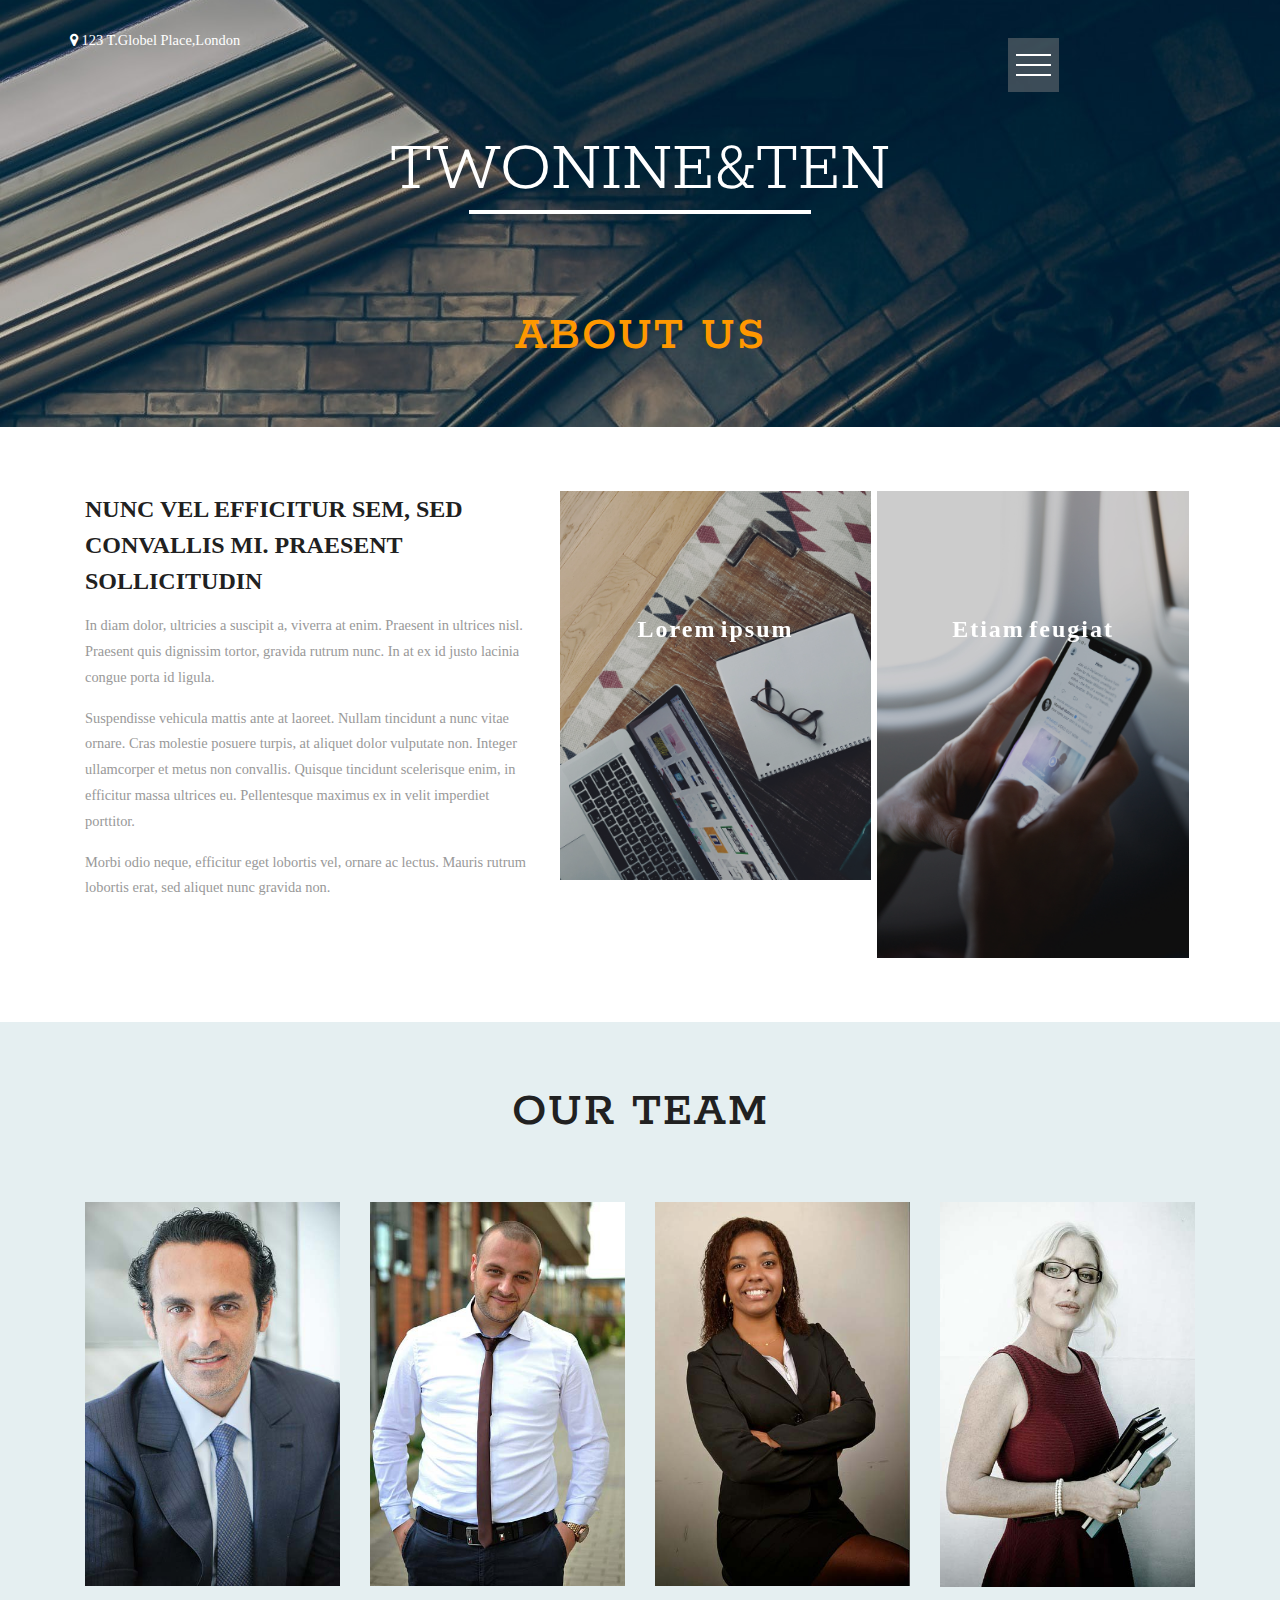
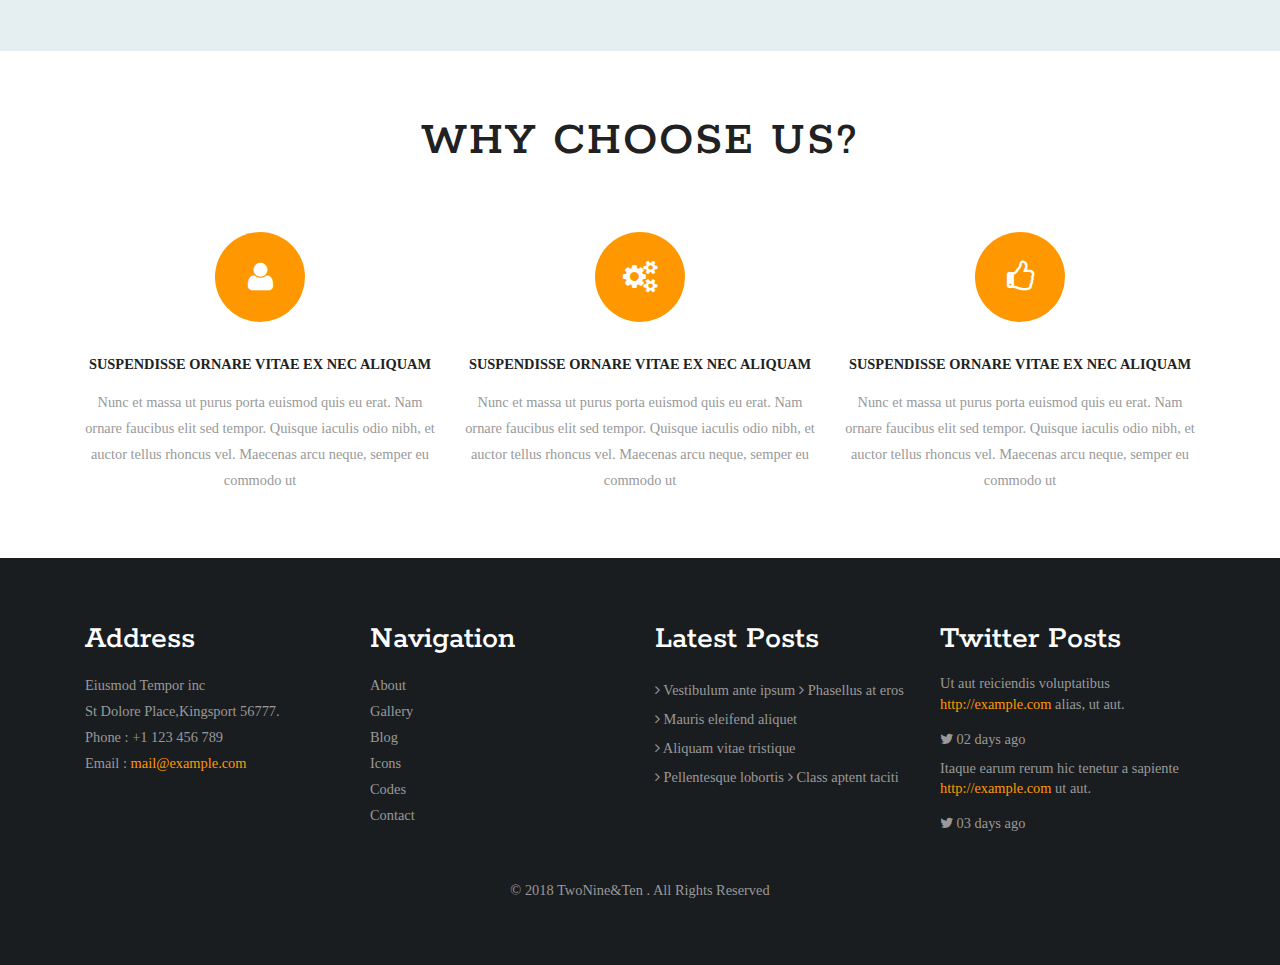
<file: about.html>
<!DOCTYPE html>
<html lang="en">
<head>
<title>29&10 | About</title>
<meta name="viewport" content="width=device-width, initial-scale=1">
<meta http-equiv="Content-Type" content="text/html; charset=utf-8" />
<meta name="keywords" content="web design" />
<script type="application/x-javascript"> addEventListener("load", function() { setTimeout(hideURLbar, 0); }, false); function hideURLbar(){ window.scrollTo(0,1); } </script>
<!-- bootstrap-css -->
<link href="css/bootstrap.css" rel="stylesheet" type="text/css" media="all" />
<!--// bootstrap-css -->
<!-- css -->
<link rel="stylesheet" href="css/style.css" type="text/css" media="all" />
<!--// css -->
<!-- font-awesome icons -->
<link href="css/font-awesome.css" rel="stylesheet">
<!-- //font-awesome icons -->
<!-- font -->
<link href="//fonts.googleapis.com/css?family=Roboto:100,100i,300,300i,400,400i,500,500i,700,700i,900,900i" rel="stylesheet">
<link href="//fonts.googleapis.com/css?family=Rokkitt:100,200,300,400,500,600,700,800,900" rel="stylesheet">
<!-- //font -->
<script src="js/jquery-1.11.1.min.js"></script>
<script src="js/bootstrap.js"></script>
<!-- menu -->
<link rel="stylesheet" href="css/main.css">
<script type="text/javascript" src="js/main.js"></script>
<!-- //menu -->
</head>
<body>
	<!-- banner -->
	<div class="banner">
		<!-- menu -->
			<div id="toggle_m_nav">
			  <div id="m_nav_menu" class="m_nav">
				<div class="m_nav_ham" id="m_ham_1"></div>
				<div class="m_nav_ham" id="m_ham_2"></div>
				<div class="m_nav_ham" id="m_ham_3"></div>
			  </div>
			</div>

			<div id="m_nav_container" class="m_nav">
			  <ul id="m_nav_list" class="m_nav">
				<li> <a href="index.html">Home</a> </li>
				<li class="active"> <a href="about.html">About</a> </li>
				<li> <a href="gallery.html">Gallery</a> </li>
				<li> <a href="blog.html">Blog</a> </li>
				<li> <a href="contact.html">Contact</a> </li>
			  </ul>
			</div>
		<!-- menu -->
		<div class="container">
			<div class="agile-left">
				<p><i class="fa fa-map-marker" aria-hidden="true"></i> 123 T.Globel Place,London</p>
			</div>
			<!-- wthree-top-grid -->
			<div class="wthree-top-grid">
				<h1><a href="index.html">TwoNine&Ten</a></h1>
				<div class="w3-agileits-border"> </div>
				<h2>About Us</h2>
			</div>
			<!-- //wthree-top-grid -->
		</div>
	</div>
	<!-- //banner -->
	<!-- about-top -->
	<div class="agile-about-top">
		<div class="container">
			<div class="about-section">
				<div class="col-md-5 ab-text">
			        <h3>Nunc vel efficitur sem, sed convallis mi. Praesent sollicitudin</h3>
					<p>In diam dolor, ultricies a suscipit a, viverra at enim. Praesent in ultrices nisl. Praesent quis dignissim tortor, gravida rutrum nunc. In at ex id justo lacinia congue porta id ligula.
						<span>Suspendisse vehicula mattis ante at laoreet. Nullam tincidunt a nunc vitae ornare. Cras molestie posuere turpis, at aliquet dolor vulputate non. Integer ullamcorper et metus non convallis. Quisque tincidunt scelerisque enim, in efficitur massa ultrices eu. Pellentesque maximus ex in velit imperdiet porttitor.</span>
						Morbi odio neque, efficitur eget lobortis vel, ornare ac lectus. Mauris rutrum lobortis erat, sed aliquet nunc gravida non.
						</p>
				</div>
				<div class="col-md-7 ab-left">
					<div class="grid">
						<div class="h-f">
							<figure class="effect-jazz">
							<img src="images/8.jpg" alt=" " />
								<figcaption>
									<h4>Lorem ipsum</h4>
									<p>Etiam quis quam auctor, cursus ipsum a, placerat dui.</p>
								</figcaption>
							</figure>

						</div>
						<div class="h-f">
							<figure class="effect-jazz">
								<img src="images/9.jpg" alt=" " />
								<figcaption>
									<h4>Etiam feugiat</h4>
									<p>Etiam quis quam auctor, cursus ipsum a, placerat dui.</p>

								</figcaption>
							</figure>
						</div>
						<div class="clearfix"> </div>
					</div>
				</div>
				<div class="clearfix"> </div>
			 </div>
		</div>
	</div>
	<!-- //about-top -->
	<!-- team -->
	<div class="team">
		<div class="container">
			<div class="w3l-heading">
				<h3>Our Team</h3>
			</div>
			<div class="team-row">
					<div class="col-md-3 team-grids">
						<div class="team-img">
							<img class="img-responsive" src="images/t1.jpg" alt="">
							<div class="captn">
								<div class="captn-top">
									<h4>Miguel Contreras</h4>
									<p>Aenean pulvinar ac enimet posuere tincidunt velit Utin tincidunt</p>
								</div>
								<div class="wthree-social-grids">
									<ul>
										<li><a href="#"><i class="fa fa-facebook"></i></a></li>
										<li><a href="#"><i class="fa fa-twitter"></i></a></li>
										<li><a href="#"><i class="fa fa-rss"></i></a></li>
									</ul>
								</div>
							</div>
						</div>
					</div>
					<div class="col-md-3 team-grids">
						<div class="team-img">
							<img class="img-responsive" src="images/t2.jpg" alt="">
							<div class="captn">
								<div class="captn-top">
									<h4>John Coker</h4>
									<p>Aenean pulvinar ac enimet posuere tincidunt velit Utin tincidunt</p>
								</div>
								<div class="wthree-social-grids">
									<ul>
										<li><a href="#"><i class="fa fa-facebook"></i></a></li>
										<li><a href="#"><i class="fa fa-twitter"></i></a></li>
										<li><a href="#"><i class="fa fa-rss"></i></a></li>
									</ul>
								</div>
							</div>
						</div>
					</div>
					<div class="col-md-3 team-grids">
						<div class="team-img">
							<img class="img-responsive" src="images/t3.jpg" alt="">
							<div class="captn">
								<div class="captn-top">
									<h4>Michael amet</h4>
									<p>Aenean pulvinar ac enimet posuere tincidunt velit Utin tincidunt</p>
								</div>
								<div class="wthree-social-grids">
									<ul>
										<li><a href="#"><i class="fa fa-facebook"></i></a></li>
										<li><a href="#"><i class="fa fa-twitter"></i></a></li>
										<li><a href="#"><i class="fa fa-rss"></i></a></li>
									</ul>
								</div>
							</div>
						</div>
					</div>
					<div class="col-md-3 team-grids">
						<div class="team-img">
							<img class="img-responsive" src="images/t4.jpg" alt="">
							<div class="captn">
								<div class="captn-top">
									<h4>Daniel Nyari</h4>
									<p>Aenean pulvinar ac enimet posuere tincidunt velit Utin tincidunt</p>
								</div>
								<div class="wthree-social-grids">
									<ul>
										<li><a href="#"><i class="fa fa-facebook"></i></a></li>
										<li><a href="#"><i class="fa fa-twitter"></i></a></li>
										<li><a href="#"><i class="fa fa-rss"></i></a></li>
									</ul>
								</div>
							</div>
						</div>
					</div>
					<div class="clearfix"> </div>
			</div>
		</div>
	</div>
	<!-- //team -->
	<!-- choose -->
	<div class="w3-agileits-choose">
			<div class="container">
				<div class="w3l-heading">
					<h3>Why choose us?</h3>
				</div>
				<div class="agile-choose-grids">
					<div class="col-sm-4 agile-choose-grid">
						<div class="choose-icon">
							<i class="fa fa-user" aria-hidden="true"></i>
						</div>
						<div class="choose-info">
							<h4>Suspendisse ornare vitae ex nec aliquam</h4>
							<p>Nunc et massa ut purus porta euismod quis eu erat. Nam ornare faucibus elit sed tempor. Quisque iaculis odio nibh, et auctor tellus rhoncus vel. Maecenas arcu neque, semper eu commodo ut</p>
						</div>
					</div>
					<div class="col-sm-4 agile-choose-grid">
						<div class="choose-icon">
							<i class="fa fa-cogs" aria-hidden="true"></i>
						</div>
						<div class="choose-info">
							<h4>Suspendisse ornare vitae ex nec aliquam</h4>
							<p>Nunc et massa ut purus porta euismod quis eu erat. Nam ornare faucibus elit sed tempor. Quisque iaculis odio nibh, et auctor tellus rhoncus vel. Maecenas arcu neque, semper eu commodo ut</p>
						</div>
					</div>
					<div class="col-sm-4 agile-choose-grid">
						<div class="choose-icon">
							<i class="fa fa-thumbs-o-up" aria-hidden="true"></i>
						</div>
						<div class="choose-info">
							<h4>Suspendisse ornare vitae ex nec aliquam</h4>
							<p>Nunc et massa ut purus porta euismod quis eu erat. Nam ornare faucibus elit sed tempor. Quisque iaculis odio nibh, et auctor tellus rhoncus vel. Maecenas arcu neque, semper eu commodo ut</p>
						</div>
					</div>
				</div>
			</div>
	</div>
	<!-- //choose -->
	<!-- footer -->
	<div class="w3-agile-footer">
		<div class="container">
			<div class="footer-grids">
				<div class="col-md-3 footer-grid">
					<div class="footer-grid-heading">
						<h4>Address</h4>
					</div>
					<div class="footer-grid-info">
						<p>Eiusmod Tempor inc
							<span>St Dolore Place,Kingsport 56777.</span>
						</p>
						<p class="phone">Phone : +1 123 456 789
							<span>Email : <a href="mailto:example@email.com">mail@example.com</a></span>
						</p>
					</div>
				</div>
				<div class="col-md-3 footer-grid">
					<div class="footer-grid-heading">
						<h4>Navigation</h4>
					</div>
					<div class="footer-grid-info">
						<ul>
							<li><a href="about.html">About</a></li>
							<li><a href="gallery.html">Gallery</a></li>
							<li><a href="blog.html">Blog</a></li>
							<li><a href="icons.html">Icons</a></li>
							<li><a href="codes.html">Codes</a></li>
							<li><a href="contact.html">Contact</a></li>
						</ul>
					</div>
				</div>
				<div class="col-md-3 footer-grid">
					<div class="footer-grid-heading">
						<h4>Latest Posts</h4>
					</div>
					<div class="w3agile_footer_grid_list">
						<ul>
							<li><i class="fa fa-angle-right" aria-hidden="true"></i> Vestibulum ante ipsum</li>
							<li><i class="fa fa-angle-right" aria-hidden="true"></i> Phasellus at eros</li>
							<li><i class="fa fa-angle-right" aria-hidden="true"></i> Mauris eleifend aliquet</li>
							<li><i class="fa fa-angle-right" aria-hidden="true"></i> Aliquam vitae tristique</li>
							<li><i class="fa fa-angle-right" aria-hidden="true"></i> Pellentesque lobortis</li>
							<li><i class="fa fa-angle-right" aria-hidden="true"></i> Class aptent taciti</li>
						</ul>
					</div>
				</div>
				<div class="col-md-3 footer-grid">
					<div class="footer-grid-heading">
						<h4>Twitter Posts</h4>
					</div>
					<div class="w3agile_footer_grid_list w3agile-post">
						<ul>
							<li>Ut aut reiciendis voluptatibus <a href="#">http://example.com</a> alias, ut aut.
								<span><i class="fa fa-twitter" aria-hidden="true"></i> 02 days ago</span></li>
							<li>Itaque earum rerum hic tenetur a sapiente <a href="#">http://example.com</a> ut aut.
							<span><i class="fa fa-twitter" aria-hidden="true"></i> 03 days ago</span></li>
						</ul>
					</div>
				</div>
				<div class="clearfix"> </div>
			</div>
			<div class="agileits-w3layouts-copyright">
				<p>© 2018 TwoNine&Ten . All Rights Reserved </p>
			</div>
		</div>
	</div>
	<!-- //footer -->
	<script src="js/SmoothScroll.min.js"></script>
</body>
</html>
</file>
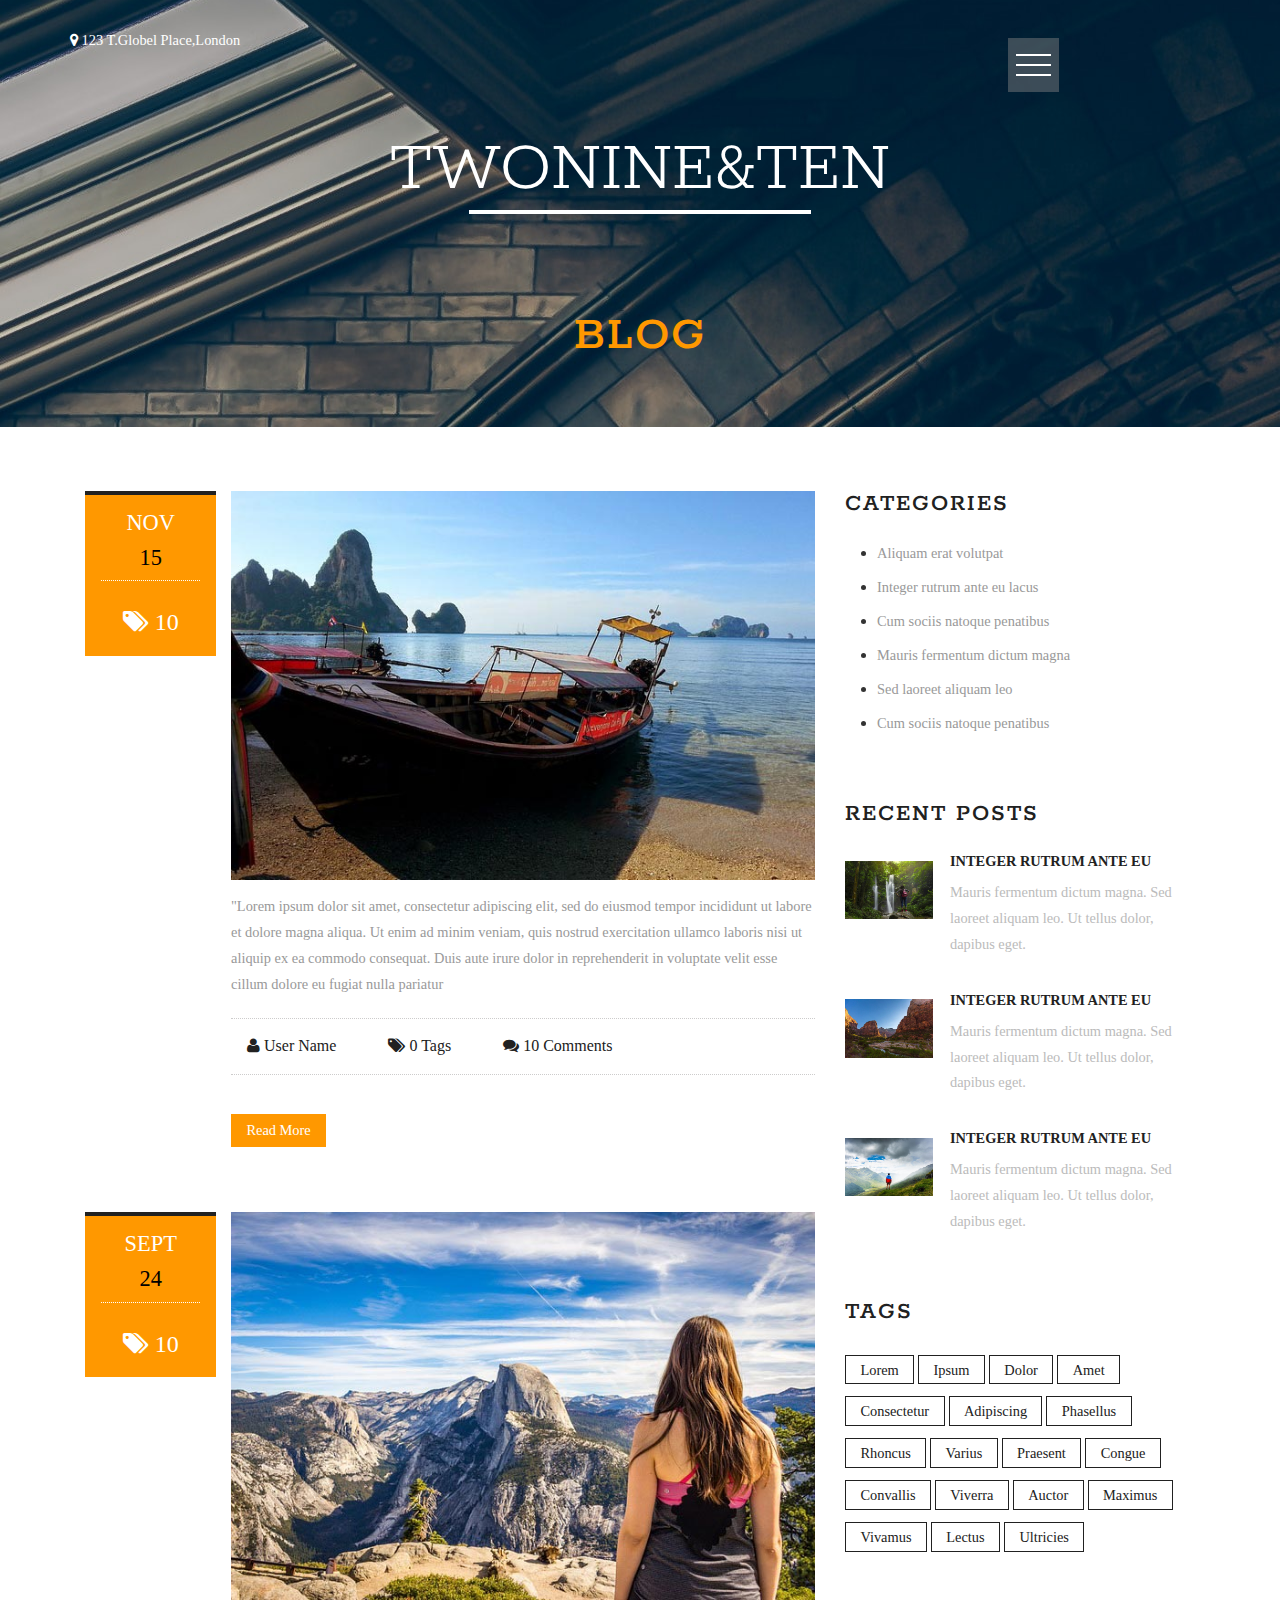
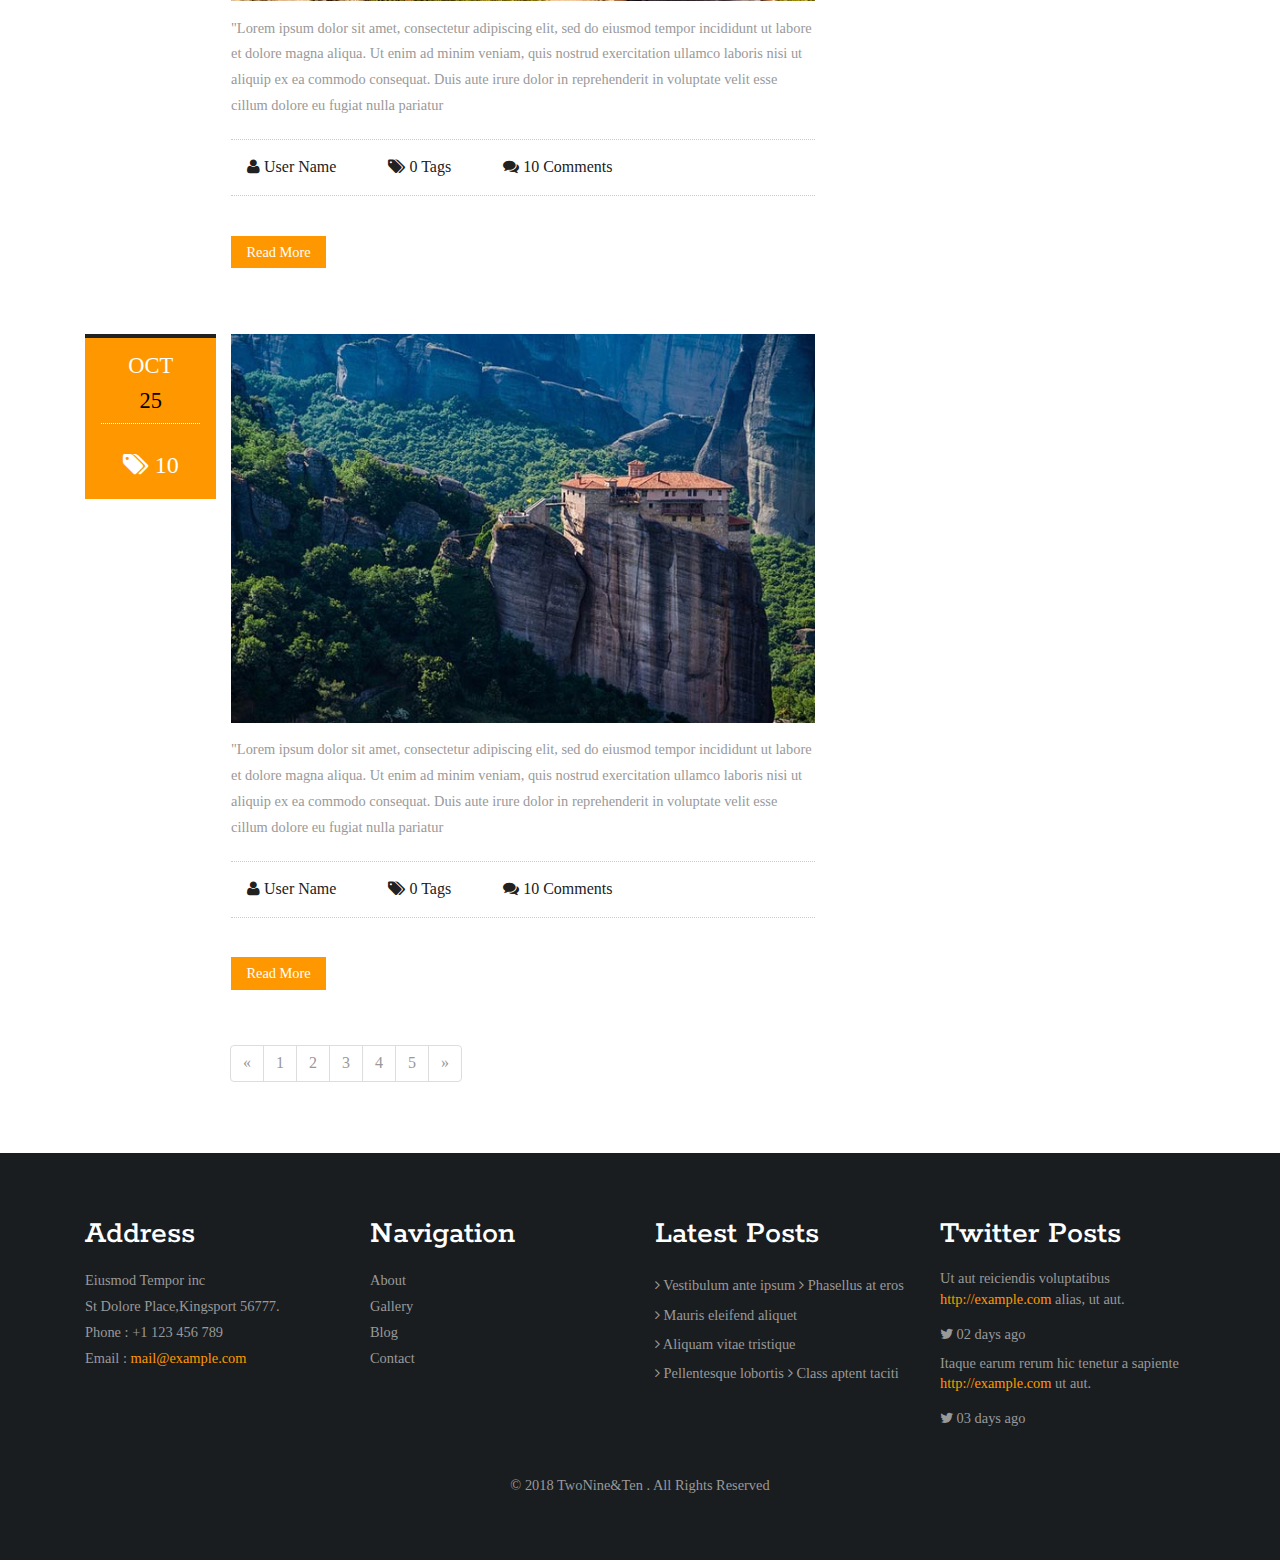
<file: blog.html>
<!DOCTYPE html>
<html lang="en">
<head>
<title>29&10 | Blog</title>
<meta name="viewport" content="width=device-width, initial-scale=1">
<meta http-equiv="Content-Type" content="text/html; charset=utf-8" />
<meta name="keywords" content="web design" />
<script type="application/x-javascript"> addEventListener("load", function() { setTimeout(hideURLbar, 0); }, false); function hideURLbar(){ window.scrollTo(0,1); } </script>
<!-- bootstrap-css -->
<link href="css/bootstrap.css" rel="stylesheet" type="text/css" media="all" />
<!--// bootstrap-css -->
<!-- css -->
<link rel="stylesheet" href="css/style.css" type="text/css" media="all" />
<!--// css -->
<!-- font-awesome icons -->
<link href="css/font-awesome.css" rel="stylesheet">
<!-- //font-awesome icons -->
<!-- font -->
<link href="//fonts.googleapis.com/css?family=Roboto:100,100i,300,300i,400,400i,500,500i,700,700i,900,900i" rel="stylesheet">
<link href="//fonts.googleapis.com/css?family=Rokkitt:100,200,300,400,500,600,700,800,900" rel="stylesheet">
<!-- //font -->
<script src="js/jquery-1.11.1.min.js"></script>
<script src="js/bootstrap.js"></script>
<!-- menu -->
<link rel="stylesheet" href="css/main.css">
<script type="text/javascript" src="js/main.js"></script>
<!-- //menu -->
</head>
<body>
	<!-- banner -->
	<div class="banner">
		<!-- menu -->
			<div id="toggle_m_nav">
			  <div id="m_nav_menu" class="m_nav">
				<div class="m_nav_ham" id="m_ham_1"></div>
				<div class="m_nav_ham" id="m_ham_2"></div>
				<div class="m_nav_ham" id="m_ham_3"></div>
			  </div>
			</div>

			<div id="m_nav_container" class="m_nav">
			  <ul id="m_nav_list" class="m_nav">
				<li> <a href="index.html">Home</a> </li>
				<li> <a href="about.html">About</a> </li>
				<li> <a href="gallery.html">Gallery</a> </li>
				<li class="active"> <a href="blog.html">Blog</a> </li>
				<li> <a href="contact.html">Contact</a> </li>
			  </ul>
			</div>
		<!-- menu -->
		<div class="container">
			<div class="agile-left">
				<p><i class="fa fa-map-marker" aria-hidden="true"></i> 123 T.Globel Place,London</p>
			</div>
			<!-- wthree-top-grid -->
			<div class="wthree-top-grid">
				<h1><a href="index.html">TwoNine&Ten</a></h1>
				<div class="w3-agileits-border"> </div>
				<h2>Blog</h2>
			</div>
			<!-- //wthree-top-grid -->
		</div>
	</div>
	<!-- //banner -->
	<!-- blog -->
	<div class="blog">
			<div class="container">
				<!-- news -->
				<div class="w3layouts-news">
						<div class="agile-its-news-grid">
							<div class="col-md-8 w3ls-blog-left">
								<div class="w3-blog-left-grid">
									<div class="w3ls-blog-leftl">
										<h4>NOV <span>15</span></h4>
										<a href="#"><i class="fa fa-tags" aria-hidden="true"></i> 10</a>
									</div>
									<div class="w3ls-blog-leftr">
										<a href="single.html"><img src="images/10.jpg" alt=" " class="img-responsive" /></a>
										<p>"Lorem ipsum dolor sit amet, consectetur adipiscing elit,
										sed do eiusmod tempor incididunt ut labore et dolore magna aliqua.
										Ut enim ad minim veniam, quis nostrud exercitation ullamco laboris
										nisi ut aliquip ex ea commodo consequat. Duis aute irure dolor in
										reprehenderit in voluptate velit esse cillum dolore eu fugiat nulla
										pariatur</p>
										<ul>
											<li><a href="#"><i class="fa fa-user" aria-hidden="true"></i> User Name</a></li>
											<li><a href="#"><i class="fa fa-tags" aria-hidden="true"></i> 0 Tags</a></li>
											<li><a href="#"><i class="fa fa-comments" aria-hidden="true"></i> 10 Comments</a></li>
										</ul>
										<div class="more">
											<a href="single.html">Read More</a>
										</div>
									</div>
									<div class="clearfix"> </div>
								</div>
								<div class="w3-blog-left-grid">
									<div class="w3ls-blog-leftl">
										<h4>SEPT <span>24</span></h4>
										<a href="#"><i class="fa fa-tags" aria-hidden="true"></i> 10</a>
									</div>
									<div class="w3ls-blog-leftr">
										<a href="single.html"><img src="images/11.jpg" alt=" " class="img-responsive" /></a>
										<p>"Lorem ipsum dolor sit amet, consectetur adipiscing elit,
										sed do eiusmod tempor incididunt ut labore et dolore magna aliqua.
										Ut enim ad minim veniam, quis nostrud exercitation ullamco laboris
										nisi ut aliquip ex ea commodo consequat. Duis aute irure dolor in
										reprehenderit in voluptate velit esse cillum dolore eu fugiat nulla
										pariatur</p>
										<ul>
											<li><a href="#"><i class="fa fa-user" aria-hidden="true"></i> User Name</a></li>
											<li><a href="#"><i class="fa fa-tags" aria-hidden="true"></i> 0 Tags</a></li>
											<li><a href="#"><i class="fa fa-comments" aria-hidden="true"></i> 10 Comments</a></li>
										</ul>
										<div class="more">
											<a href="single.html">Read More</a>
										</div>
									</div>
									<div class="clearfix"> </div>
								</div>
								<div class="w3-blog-left-grid">
									<div class="w3ls-blog-leftl">
										<h4>OCT <span>25</span></h4>
										<a href="#"><i class="fa fa-tags" aria-hidden="true"></i> 10</a>
									</div>
									<div class="w3ls-blog-leftr">
										<a href="single.html"><img src="images/12.jpg" alt=" " class="img-responsive" /></a>
										<p>"Lorem ipsum dolor sit amet, consectetur adipiscing elit,
										sed do eiusmod tempor incididunt ut labore et dolore magna aliqua.
										Ut enim ad minim veniam, quis nostrud exercitation ullamco laboris
										nisi ut aliquip ex ea commodo consequat. Duis aute irure dolor in
										reprehenderit in voluptate velit esse cillum dolore eu fugiat nulla
										pariatur</p>
										<ul>
											<li><a href="#"><i class="fa fa-user" aria-hidden="true"></i> User Name</a></li>
											<li><a href="#"><i class="fa fa-tags" aria-hidden="true"></i> 0 Tags</a></li>
											<li><a href="#"><i class="fa fa-comments" aria-hidden="true"></i> 10 Comments</a></li>
										</ul>
										<div class="more">
											<a href="single.html">Read More</a>
										</div>
									</div>
									<div class="clearfix"> </div>
								</div>

						<nav>
							<ul class="pagination page-blog">
								<li>
									<a href="#" aria-label="Previous">
										<span aria-hidden="true">«</span>
									</a>
								</li>
								<li><a href="#">1</a></li>
								<li><a href="#">2</a></li>
								<li><a href="#">3</a></li>
								<li><a href="#">4</a></li>
								<li><a href="#">5</a></li>
								<li>
									<a href="#" aria-label="Next">
										<span aria-hidden="true">»</span>
									</a>
								</li>
							</ul>
						</nav>
							</div>
							<div class="col-md-4 w3-agile-blog-right">
								<h3>Categories</h3>
								<ul>
									<li><a href="#">Aliquam erat volutpat</a></li>
									<li><a href="#">Integer rutrum ante eu lacus</a></li>
									<li><a href="#">Cum sociis natoque penatibus</a></li>
									<li><a href="#">Mauris fermentum dictum magna</a></li>
									<li><a href="#">Sed laoreet aliquam leo</a></li>
									<li><a href="#">Cum sociis natoque penatibus</a></li>
								</ul>
								<div class="agile-info-recent">
									<h3>Recent Posts</h3>
									<div class="w3ls-recent-grids">
										<div class="w3l-recent-grid">
											<div class="wom">
												<a href="#"><img src="images/3.jpg" alt=" " class="img-responsive" /></a>
											</div>
											<div class="wom-right">
												<h4><a href="#">Integer rutrum ante eu</a></h4>
												<p>Mauris fermentum dictum magna. Sed laoreet aliquam leo.
													Ut tellus dolor, dapibus eget.</p>
											</div>
											<div class="clearfix"> </div>
										</div>
										<div class="w3l-recent-grid">
											<div class="wom">
												<a href="#"><img src="images/6.jpg" alt=" " class="img-responsive" /></a>
											</div>
											<div class="wom-right">
												<h4><a href="#">Integer rutrum ante eu</a></h4>
												<p>Mauris fermentum dictum magna. Sed laoreet aliquam leo.
													Ut tellus dolor, dapibus eget.</p>
											</div>
											<div class="clearfix"> </div>
										</div>
										<div class="w3l-recent-grid">
											<div class="wom">
												<a href="#"><img src="images/13.jpg" alt=" " class="img-responsive" /></a>
											</div>
											<div class="wom-right">
												<h4><a href="#">Integer rutrum ante eu</a></h4>
												<p>Mauris fermentum dictum magna. Sed laoreet aliquam leo.
													Ut tellus dolor, dapibus eget.</p>
											</div>
											<div class="clearfix"> </div>
										</div>
									</div>
								</div>
								<div class="footer-top-grid1">
									<h3>Tags</h3>
									<ul class="w3-tag2">
										<li><a href="#">Lorem</a></li>
										<li><a href="#">Ipsum </a></li>
										<li><a href="#">Dolor </a></li>
										<li><a href="#">Amet</a></li>
										<li><a href="#">Consectetur </a></li>
										<li><a href="#">Adipiscing </a></li>
										<li><a href="#">Phasellus</a></li>
										<li><a href="#">Rhoncus</a></li>
										<li><a href="#">Varius</a></li>
										<li><a href="#">Praesent</a></li>
										<li><a href="#">Congue</a></li>
										<li><a href="#">Convallis</a></li>
										<li><a href="#">Viverra</a></li>
										<li><a href="#">Auctor</a></li>
										<li><a href="#">Maximus</a></li>
										<li><a href="#">Vivamus</a></li>
										<li><a href="#">Lectus</a></li>
										<li><a href="#">Ultricies</a></li>
									</ul>
								</div>
							</div>
							<div class="clearfix"> </div>
						</div>
				</div>
				<!-- //news -->
			</div>
	</div>
	<!-- // blog -->
	<!-- footer -->
	<div class="w3-agile-footer">
		<div class="container">
			<div class="footer-grids">
				<div class="col-md-3 footer-grid">
					<div class="footer-grid-heading">
						<h4>Address</h4>
					</div>
					<div class="footer-grid-info">
						<p>Eiusmod Tempor inc
							<span>St Dolore Place,Kingsport 56777.</span>
						</p>
						<p class="phone">Phone : +1 123 456 789
							<span>Email : <a href="mailto:example@email.com">mail@example.com</a></span>
						</p>
					</div>
				</div>
				<div class="col-md-3 footer-grid">
					<div class="footer-grid-heading">
						<h4>Navigation</h4>
					</div>
					<div class="footer-grid-info">
						<ul>
							<li><a href="about.html">About</a></li>
							<li><a href="gallery.html">Gallery</a></li>
							<li><a href="blog.html">Blog</a></li>
							<li><a href="contact.html">Contact</a></li>
						</ul>
					</div>
				</div>
				<div class="col-md-3 footer-grid">
					<div class="footer-grid-heading">
						<h4>Latest Posts</h4>
					</div>
					<div class="w3agile_footer_grid_list">
						<ul>
							<li><i class="fa fa-angle-right" aria-hidden="true"></i> Vestibulum ante ipsum</li>
							<li><i class="fa fa-angle-right" aria-hidden="true"></i> Phasellus at eros</li>
							<li><i class="fa fa-angle-right" aria-hidden="true"></i> Mauris eleifend aliquet</li>
							<li><i class="fa fa-angle-right" aria-hidden="true"></i> Aliquam vitae tristique</li>
							<li><i class="fa fa-angle-right" aria-hidden="true"></i> Pellentesque lobortis</li>
							<li><i class="fa fa-angle-right" aria-hidden="true"></i> Class aptent taciti</li>
						</ul>
					</div>
				</div>
				<div class="col-md-3 footer-grid">
					<div class="footer-grid-heading">
						<h4>Twitter Posts</h4>
					</div>
					<div class="w3agile_footer_grid_list w3agile-post">
						<ul>
							<li>Ut aut reiciendis voluptatibus <a href="#">http://example.com</a> alias, ut aut.
								<span><i class="fa fa-twitter" aria-hidden="true"></i> 02 days ago</span></li>
							<li>Itaque earum rerum hic tenetur a sapiente <a href="#">http://example.com</a> ut aut.
							<span><i class="fa fa-twitter" aria-hidden="true"></i> 03 days ago</span></li>
						</ul>
					</div>
				</div>
				<div class="clearfix"> </div>
			</div>
			<div class="agileits-w3layouts-copyright">
				<p>© 2018 TwoNine&Ten . All Rights Reserved</p>
			</div>
		</div>
	</div>
	<!-- //footer -->
	<script src="js/SmoothScroll.min.js"></script>
</body>
</html>
</file>
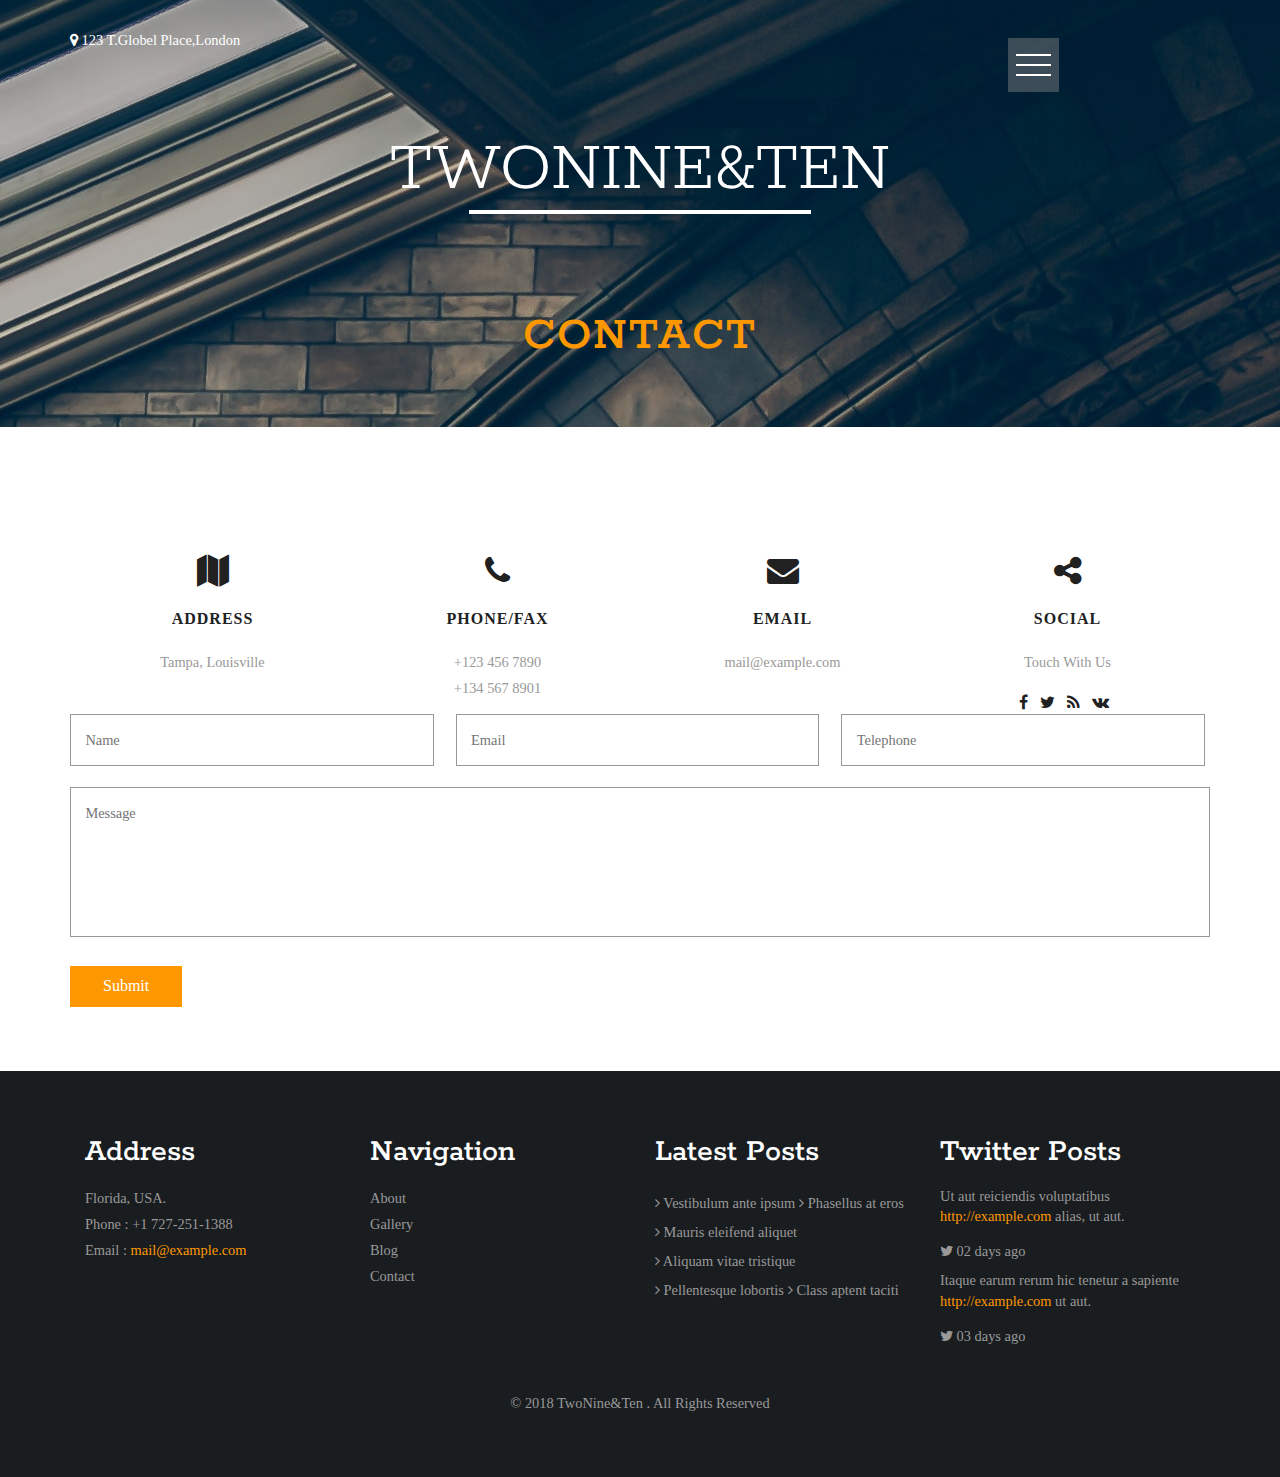
<file: contact.html>
<!DOCTYPE html>
<html lang="en">
<head>
<title>29&10 | Contact</title>
<meta name="viewport" content="width=device-width, initial-scale=1">
<meta http-equiv="Content-Type" content="text/html; charset=utf-8" />
<meta name="keywords" content="web design" />
<script type="application/x-javascript"> addEventListener("load", function() { setTimeout(hideURLbar, 0); }, false); function hideURLbar(){ window.scrollTo(0,1); } </script>
<!-- bootstrap-css -->
<link href="css/bootstrap.css" rel="stylesheet" type="text/css" media="all" />
<!--// bootstrap-css -->
<!-- css -->
<link rel="stylesheet" href="css/style.css" type="text/css" media="all" />
<!--// css -->
<!-- font-awesome icons -->
<link href="css/font-awesome.css" rel="stylesheet">
<!-- //font-awesome icons -->
<!-- font -->
<link href="//fonts.googleapis.com/css?family=Roboto:100,100i,300,300i,400,400i,500,500i,700,700i,900,900i" rel="stylesheet">
<link href="//fonts.googleapis.com/css?family=Rokkitt:100,200,300,400,500,600,700,800,900" rel="stylesheet">
<!-- //font -->
<script src="js/jquery-1.11.1.min.js"></script>
<script src="js/bootstrap.js"></script>
<!-- menu -->
<link rel="stylesheet" href="css/main.css">
<script type="text/javascript" src="js/main.js"></script>
<!-- //menu -->
</head>
<body>
	<!-- banner -->
	<div class="banner">
		<!-- menu -->
			<div id="toggle_m_nav">
			  <div id="m_nav_menu" class="m_nav">
				<div class="m_nav_ham" id="m_ham_1"></div>
				<div class="m_nav_ham" id="m_ham_2"></div>
				<div class="m_nav_ham" id="m_ham_3"></div>
			  </div>
			</div>

			<div id="m_nav_container" class="m_nav">
			  <ul id="m_nav_list" class="m_nav">
				<li> <a href="index.html">Home</a> </li>
				<li> <a href="about.html">About</a> </li>
				<li> <a href="gallery.html">Gallery</a> </li>
				<li> <a href="blog.html">Blog</a> </li>
				<li class="active"> <a href="contact.html">Contact</a> </li>
			  </ul>
			</div>
		<!-- menu -->
		<div class="container">
			<div class="agile-left">
				<p><i class="fa fa-map-marker" aria-hidden="true"></i> 123 T.Globel Place,London</p>
			</div>
			<!-- wthree-top-grid -->
			<div class="wthree-top-grid">
				<h1><a href="index.html">TwoNine&Ten</a></h1>
				<div class="w3-agileits-border"> </div>
				<h2>Contact</h2>
			</div>
			<!-- //wthree-top-grid -->
		</div>
	</div>
	<!-- //banner -->
	<!-- contact -->
	<div class="contact">
		<div class="container">
			<div class="w3layouts-contact-grids">
				<div class="col-sm-3 w3layouts-contact-grid">
					<i class="fa fa-map" aria-hidden="true"></i>
					<h5>Address</h5>
					<p>Tampa, Louisville</p>
				</div>
				<div class="col-sm-3 w3layouts-contact-grid">
					<i class="fa fa-phone" aria-hidden="true"></i>
					<h5>Phone/Fax</h5>
					<p>+123 456 7890</p>
					<p>+134 567 8901</p>
				</div>
				<div class="col-sm-3 w3layouts-contact-grid">
					<i class="fa fa-envelope" aria-hidden="true"></i>
					<h5>Email</h5>
					<p><a href="mailto:info@example.com"> mail@example.com</a></p>
				</div>
				<div class="col-sm-3 w3layouts-contact-grid">
					<i class="fa fa-share-alt" aria-hidden="true"></i>
					<h5>Social</h5>
					<p>Touch With Us</p>
					<div class="agile-social-grids">
						<ul>
							<li><a href="#"><i class="fa fa-facebook"></i></a></li>
							<li><a href="#"><i class="fa fa-twitter"></i></a></li>
							<li><a href="#"><i class="fa fa-rss"></i></a></li>
							<li><a href="#"><i class="fa fa-vk"></i></a></li>
						</ul>
					</div>
				</div>
				<div class="clearfix"> </div>
			</div>
			<!-- map -->

			<!-- map -->
			<div class="contact-form">
				<form action="#" method="post">
					<input type="text" placeholder="Name" required="">
					<input type="email" placeholder="Email" required="">
					<input type="text" placeholder="Telephone" required="">
					<textarea placeholder="Message" required=""></textarea>
					<input type="submit" value="Submit">
				</form>
			</div>
		</div>
	</div>
	<!-- //contact -->
	<!-- footer -->
	<div class="w3-agile-footer">
		<div class="container">
			<div class="footer-grids">
				<div class="col-md-3 footer-grid">
					<div class="footer-grid-heading">
						<h4>Address</h4>
					</div>
					<div class="footer-grid-info">
						<p>
							<span>Florida, USA.</span>
						</p>
						<p class="phone">Phone : +1 727-251-1388
							<span>Email : <a href="mailto:example@email.com">mail@example.com</a></span>
						</p>
					</div>
				</div>
				<div class="col-md-3 footer-grid">
					<div class="footer-grid-heading">
						<h4>Navigation</h4>
					</div>
					<div class="footer-grid-info">
						<ul>
							<li><a href="about.html">About</a></li>
							<li><a href="gallery.html">Gallery</a></li>
							<li><a href="blog.html">Blog</a></li>
							<li><a href="contact.html">Contact</a></li>
						</ul>
					</div>
				</div>
				<div class="col-md-3 footer-grid">
					<div class="footer-grid-heading">
						<h4>Latest Posts</h4>
					</div>
					<div class="w3agile_footer_grid_list">
						<ul>
							<li><i class="fa fa-angle-right" aria-hidden="true"></i> Vestibulum ante ipsum</li>
							<li><i class="fa fa-angle-right" aria-hidden="true"></i> Phasellus at eros</li>
							<li><i class="fa fa-angle-right" aria-hidden="true"></i> Mauris eleifend aliquet</li>
							<li><i class="fa fa-angle-right" aria-hidden="true"></i> Aliquam vitae tristique</li>
							<li><i class="fa fa-angle-right" aria-hidden="true"></i> Pellentesque lobortis</li>
							<li><i class="fa fa-angle-right" aria-hidden="true"></i> Class aptent taciti</li>
						</ul>
					</div>
				</div>
				<div class="col-md-3 footer-grid">
					<div class="footer-grid-heading">
						<h4>Twitter Posts</h4>
					</div>
					<div class="w3agile_footer_grid_list w3agile-post">
						<ul>
							<li>Ut aut reiciendis voluptatibus <a href="#">http://example.com</a> alias, ut aut.
								<span><i class="fa fa-twitter" aria-hidden="true"></i> 02 days ago</span></li>
							<li>Itaque earum rerum hic tenetur a sapiente <a href="#">http://example.com</a> ut aut.
							<span><i class="fa fa-twitter" aria-hidden="true"></i> 03 days ago</span></li>
						</ul>
					</div>
				</div>
				<div class="clearfix"> </div>
			</div>
			<div class="agileits-w3layouts-copyright">
				<p>© 2018 TwoNine&Ten . All Rights Reserved</p>
			</div>
		</div>
	</div>
	<!-- //footer -->
	<script src="js/SmoothScroll.min.js"></script>
</body>
</html>
</file>
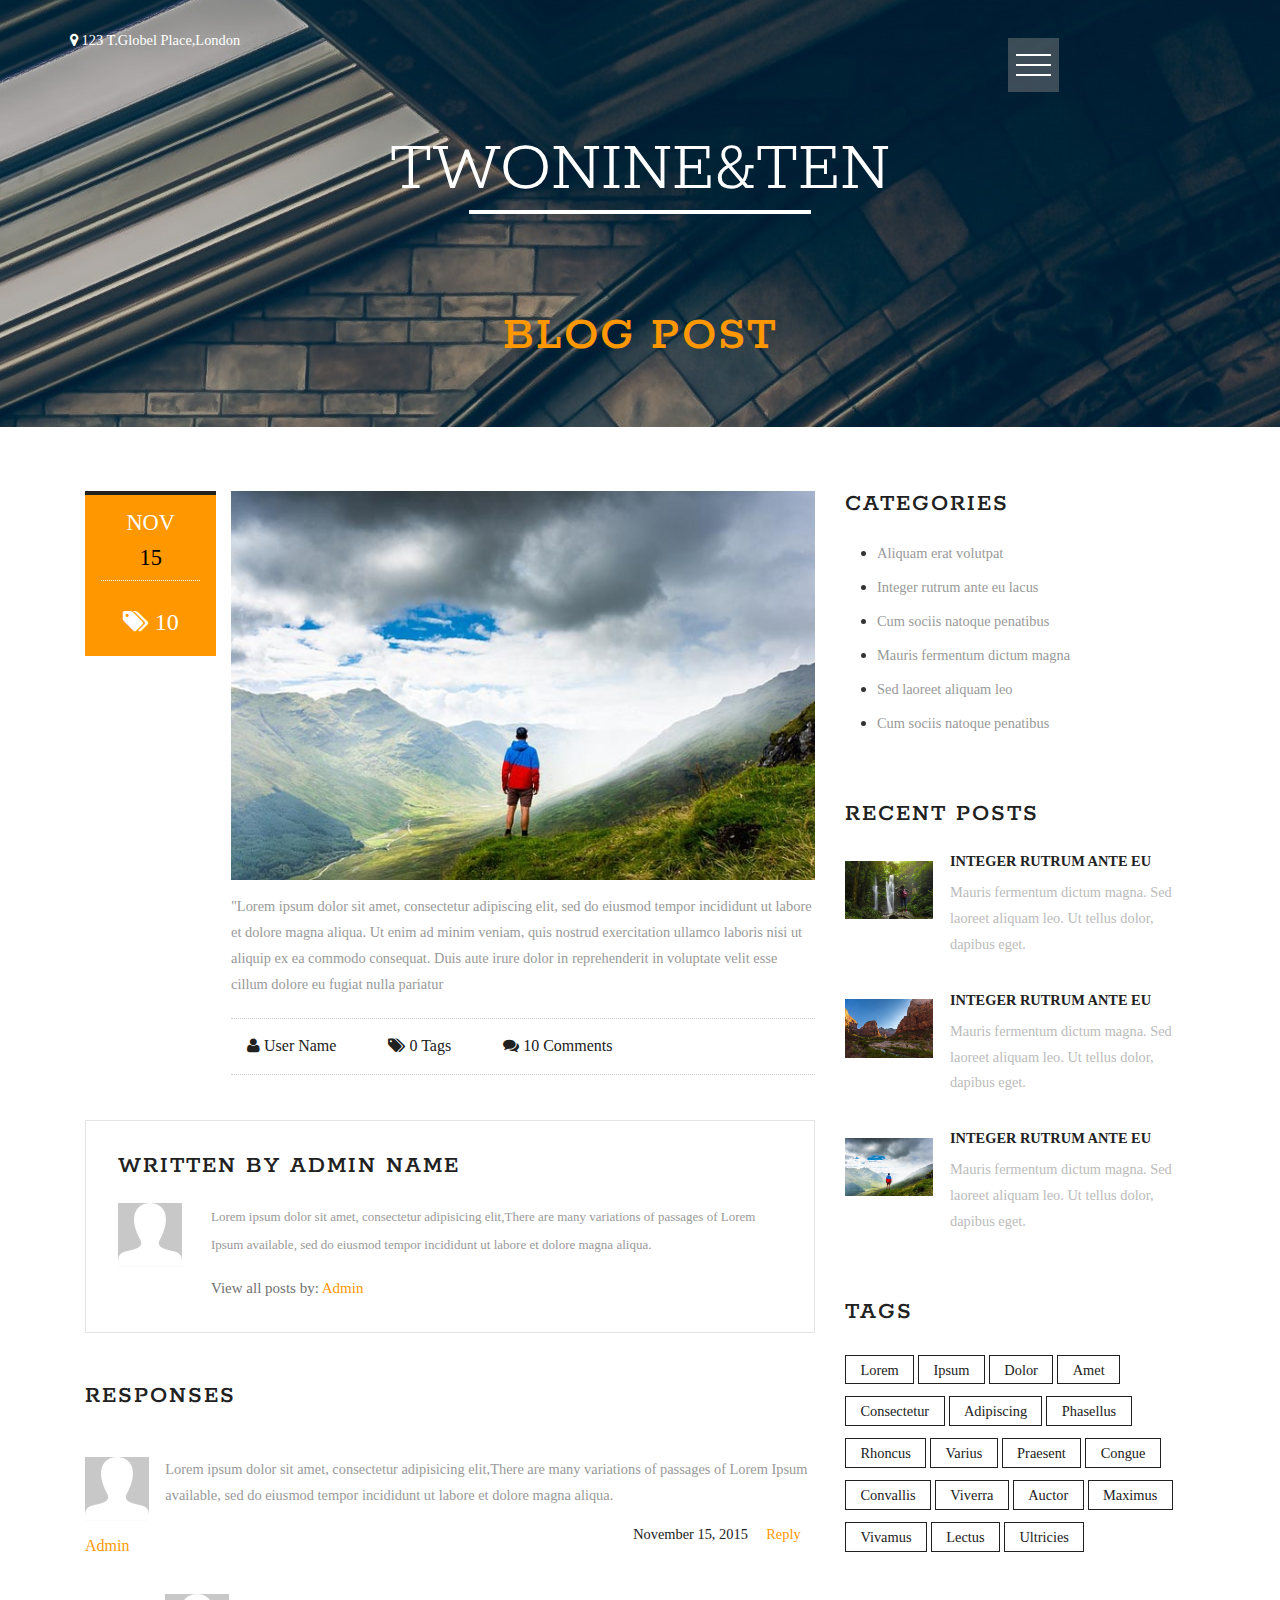
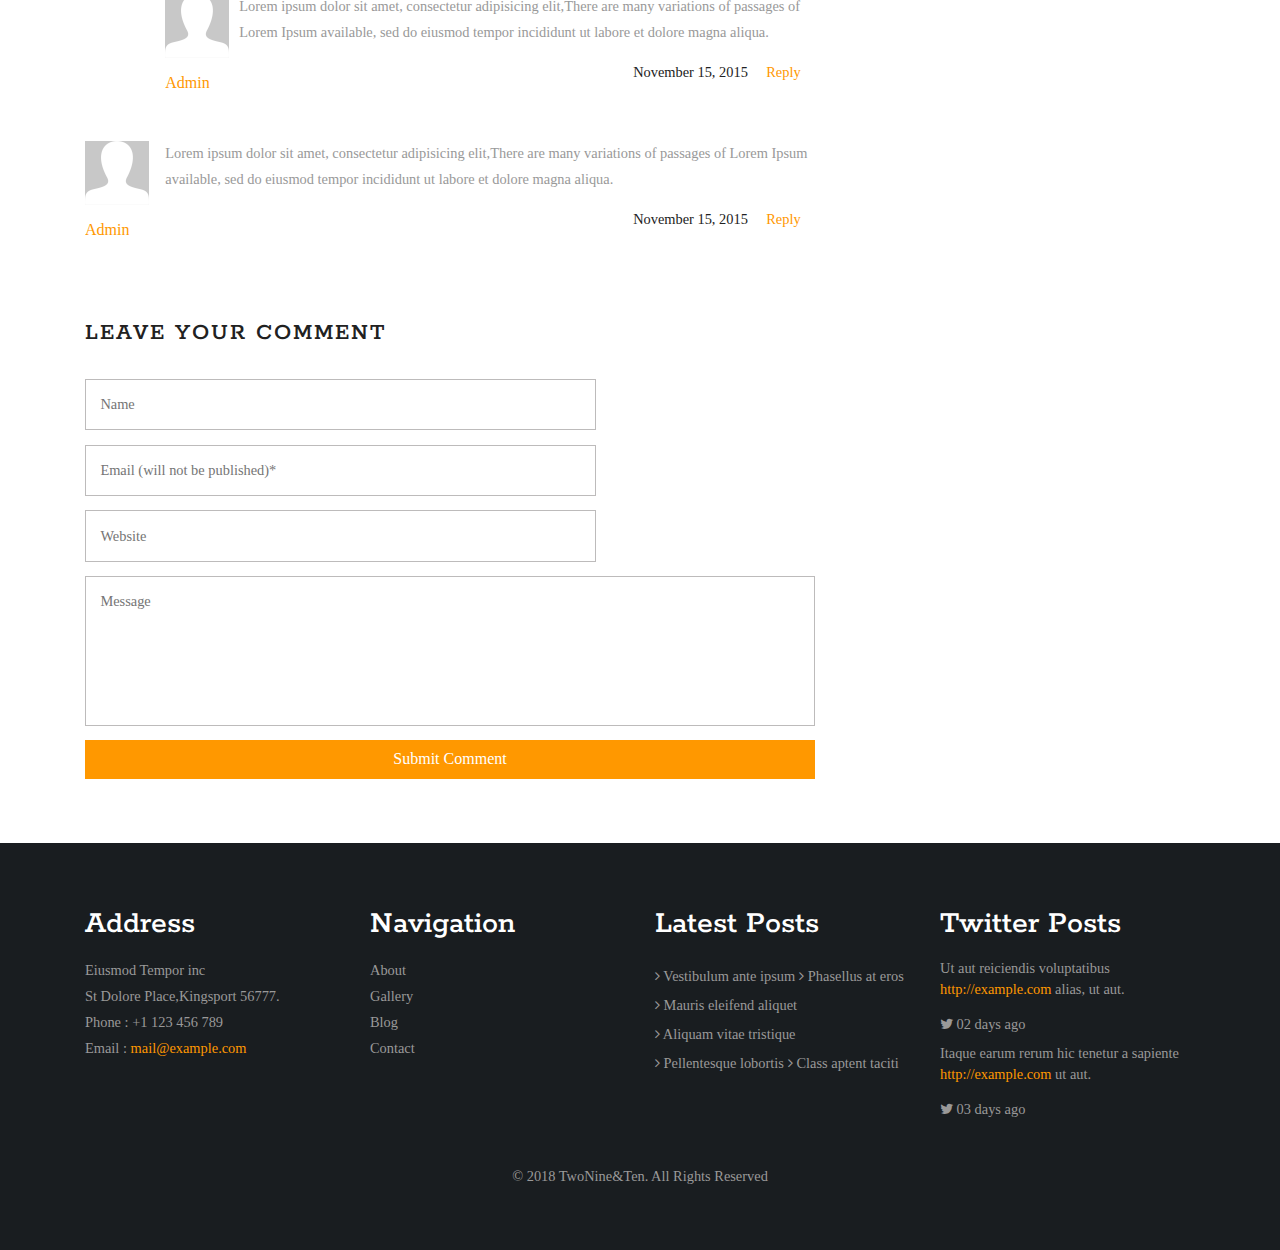
<file: single.html>
<!DOCTYPE html>
<html lang="en">
<head>
<title>29&10 | Single</title>
<meta name="viewport" content="width=device-width, initial-scale=1">
<meta http-equiv="Content-Type" content="text/html; charset=utf-8" />
<meta name="keywords" content="web design" />
<script type="application/x-javascript"> addEventListener("load", function() { setTimeout(hideURLbar, 0); }, false); function hideURLbar(){ window.scrollTo(0,1); } </script>
<!-- bootstrap-css -->
<link href="css/bootstrap.css" rel="stylesheet" type="text/css" media="all" />
<!--// bootstrap-css -->
<!-- css -->
<link rel="stylesheet" href="css/style.css" type="text/css" media="all" />
<!--// css -->
<!-- font-awesome icons -->
<link href="css/font-awesome.css" rel="stylesheet">
<!-- //font-awesome icons -->
<!-- font -->
<link href="//fonts.googleapis.com/css?family=Roboto:100,100i,300,300i,400,400i,500,500i,700,700i,900,900i" rel="stylesheet">
<link href="//fonts.googleapis.com/css?family=Rokkitt:100,200,300,400,500,600,700,800,900" rel="stylesheet">
<!-- //font -->
<script src="js/jquery-1.11.1.min.js"></script>
<script src="js/bootstrap.js"></script>
<!-- menu -->
<link rel="stylesheet" href="css/main.css">
<script type="text/javascript" src="js/main.js"></script>
<!-- //menu -->
</head>
<body>
	<!-- banner -->
	<div class="banner">
		<!-- menu -->
			<div id="toggle_m_nav">
			  <div id="m_nav_menu" class="m_nav">
				<div class="m_nav_ham" id="m_ham_1"></div>
				<div class="m_nav_ham" id="m_ham_2"></div>
				<div class="m_nav_ham" id="m_ham_3"></div>
			  </div>
			</div>

			<div id="m_nav_container" class="m_nav">
			  <ul id="m_nav_list" class="m_nav">
				<li> <a href="index.html">Home</a> </li>
				<li> <a href="about.html">About</a> </li>
				<li> <a href="gallery.html">Gallery</a> </li>
				<li class="active"> <a href="blog.html">Blog</a> </li>
				<li> <a href="contact.html">Contact</a> </li>
			  </ul>
			</div>
		<!-- menu -->
		<div class="container">
			<div class="agile-left">
				<p><i class="fa fa-map-marker" aria-hidden="true"></i> 123 T.Globel Place,London</p>
			</div>
			<!-- wthree-top-grid -->
			<div class="wthree-top-grid">
				<h1><a href="index.html">TwoNine&Ten</a></h1>
				<div class="w3-agileits-border"> </div>
				<h2>Blog Post</h2>
			</div>
			<!-- //wthree-top-grid -->
		</div>
	</div>
	<!-- //banner -->
	<!-- Blog -->
		<div class="blog">
			<div class="container">
				<!-- single -->
				<div class="single">
						<div class="single-grid">
							<div class="col-md-8 w3ls-blog-left">
								<div class="w3-blog-left-grid">
									<div class="w3ls-blog-leftl">
										<h4>NOV <span>15</span></h4>
										<a href="#"><i class="fa fa-tags" aria-hidden="true"></i> 10</a>
									</div>
									<div class="w3ls-blog-leftr">
										<img src="images/13.jpg" alt=" " class="img-responsive" />
										<p>"Lorem ipsum dolor sit amet, consectetur adipiscing elit,
										sed do eiusmod tempor incididunt ut labore et dolore magna aliqua.
										Ut enim ad minim veniam, quis nostrud exercitation ullamco laboris
										nisi ut aliquip ex ea commodo consequat. Duis aute irure dolor in
										reprehenderit in voluptate velit esse cillum dolore eu fugiat nulla
										pariatur</p>
										<ul>
											<li><a href="#"><i class="fa fa-user" aria-hidden="true"></i> User Name</a></li>
											<li><a href="#"><i class="fa fa-tags" aria-hidden="true"></i> 0 Tags</a></li>
											<li><a href="#"><i class="fa fa-comments" aria-hidden="true"></i> 10 Comments</a></li>
										</ul>
									</div>
									<div class="clearfix"> </div>
									<div class="admin-text">
											<h5>Written By Admin Name</h5>
											<div class="admin-text-left">
												<a href="#"><img src="images/icon1.png" alt=""/></a>
											</div>
											<div class="admin-text-right">
												<p>Lorem ipsum dolor sit amet, consectetur adipisicing elit,There are many variations of passages of Lorem Ipsum available,
												sed do eiusmod tempor incididunt ut labore et dolore magna aliqua.</p>
												<span>View all posts by:<a href="#"> Admin </a></span>
											</div>
											<div class="clearfix"> </div>
									</div>
									<div class="response">
										<h4>Responses</h4>
										<div class="media response-info">
											<div class="media-left response-text-left">
												<a href="#">
													<img class="media-object" src="images/icon1.png" alt=""/>
												</a>
												<h5><a href="#">Admin</a></h5>
											</div>
											<div class="media-body response-text-right">
												<p>Lorem ipsum dolor sit amet, consectetur adipisicing elit,There are many variations of passages of Lorem Ipsum available,
													sed do eiusmod tempor incididunt ut labore et dolore magna aliqua.</p>
												<ul>
													<li>November 15, 2015</li>
													<li><a href="single.html">Reply</a></li>
												</ul>
												<div class="media response-info">
													<div class="media-left response-text-left">
														<a href="#">
															<img class="media-object" src="images/icon1.png" alt=""/>
														</a>
														<h5><a href="#">Admin</a></h5>
													</div>
													<div class="media-body response-text-right">
														<p>Lorem ipsum dolor sit amet, consectetur adipisicing elit,There are many variations of passages of Lorem Ipsum available,
															sed do eiusmod tempor incididunt ut labore et dolore magna aliqua.</p>
														<ul>
															<li>November 15, 2015</li>
															<li><a href="single.html">Reply</a></li>
														</ul>
													</div>
													<div class="clearfix"> </div>
												</div>
											</div>
											<div class="clearfix"> </div>
										</div>
										<div class="media response-info">
											<div class="media-left response-text-left">
												<a href="#">
													<img class="media-object" src="images/icon1.png" alt=""/>
												</a>
												<h5><a href="#">Admin</a></h5>
											</div>
											<div class="media-body response-text-right">
												<p>Lorem ipsum dolor sit amet, consectetur adipisicing elit,There are many variations of passages of Lorem Ipsum available,
													sed do eiusmod tempor incididunt ut labore et dolore magna aliqua.</p>
												<ul>
													<li>November 15, 2015</li>
													<li><a href="single.html">Reply</a></li>
												</ul>
											</div>
											<div class="clearfix"> </div>
										</div>
									</div>
									<div class="coment-form">
										<h4>Leave your comment</h4>
										<form action="#" method="post">
											<input type="text" name="name" placeholder="Name "  required="">
											<input type="email" name="email" placeholder="Email (will not be published)*" required="">
											<input type="text" name="website" placeholder="Website" required="">
											<textarea placeholder="Message" name="Message" required=""></textarea>
											<input type="submit" value="Submit Comment" >
										</form>
									</div>
								</div>
							</div>
							<div class="col-md-4 w3-agile-blog-right">
								<h3>Categories</h3>
								<ul>
									<li><a href="#">Aliquam erat volutpat</a></li>
									<li><a href="#">Integer rutrum ante eu lacus</a></li>
									<li><a href="#">Cum sociis natoque penatibus</a></li>
									<li><a href="#">Mauris fermentum dictum magna</a></li>
									<li><a href="#">Sed laoreet aliquam leo</a></li>
									<li><a href="#">Cum sociis natoque penatibus</a></li>
								</ul>
								<div class="agile-info-recent">
									<h3>Recent Posts</h3>
									<div class="w3ls-recent-grids">
										<div class="w3l-recent-grid">
											<div class="wom">
												<a href="#"><img src="images/3.jpg" alt=" " class="img-responsive" /></a>
											</div>
											<div class="wom-right">
												<h4><a href="#">Integer rutrum ante eu</a></h4>
												<p>Mauris fermentum dictum magna. Sed laoreet aliquam leo.
													Ut tellus dolor, dapibus eget.</p>
											</div>
											<div class="clearfix"> </div>
										</div>
										<div class="w3l-recent-grid">
											<div class="wom">
												<a href="#"><img src="images/6.jpg" alt=" " class="img-responsive" /></a>
											</div>
											<div class="wom-right">
												<h4><a href="#">Integer rutrum ante eu</a></h4>
												<p>Mauris fermentum dictum magna. Sed laoreet aliquam leo.
													Ut tellus dolor, dapibus eget.</p>
											</div>
											<div class="clearfix"> </div>
										</div>
										<div class="w3l-recent-grid">
											<div class="wom">
												<a href="#"><img src="images/13.jpg" alt=" " class="img-responsive" /></a>
											</div>
											<div class="wom-right">
												<h4><a href="#">Integer rutrum ante eu</a></h4>
												<p>Mauris fermentum dictum magna. Sed laoreet aliquam leo.
													Ut tellus dolor, dapibus eget.</p>
											</div>
											<div class="clearfix"> </div>
										</div>
									</div>
								</div>
								<div class="footer-top-grid1">
									<h3>Tags</h3>
									<ul class="w3-tag2">
										<li><a href="#">Lorem</a></li>
										<li><a href="#">Ipsum </a></li>
										<li><a href="#">Dolor </a></li>
										<li><a href="#">Amet</a></li>
										<li><a href="#">Consectetur </a></li>
										<li><a href="#">Adipiscing </a></li>
										<li><a href="#">Phasellus</a></li>
										<li><a href="#">Rhoncus</a></li>
										<li><a href="#">Varius</a></li>
										<li><a href="#">Praesent</a></li>
										<li><a href="#">Congue</a></li>
										<li><a href="#">Convallis</a></li>
										<li><a href="#">Viverra</a></li>
										<li><a href="#">Auctor</a></li>
										<li><a href="#">Maximus</a></li>
										<li><a href="#">Vivamus</a></li>
										<li><a href="#">Lectus</a></li>
										<li><a href="#">Ultricies</a></li>
									</ul>
								</div>
							</div>
							<div class="clearfix"> </div>
						</div>
				</div>
				<!-- //single -->
			</div>
		</div>
		<!-- // Blog -->
	<!-- footer -->
	<div class="w3-agile-footer">
		<div class="container">
			<div class="footer-grids">
				<div class="col-md-3 footer-grid">
					<div class="footer-grid-heading">
						<h4>Address</h4>
					</div>
					<div class="footer-grid-info">
						<p>Eiusmod Tempor inc
							<span>St Dolore Place,Kingsport 56777.</span>
						</p>
						<p class="phone">Phone : +1 123 456 789
							<span>Email : <a href="mailto:example@email.com">mail@example.com</a></span>
						</p>
					</div>
				</div>
				<div class="col-md-3 footer-grid">
					<div class="footer-grid-heading">
						<h4>Navigation</h4>
					</div>
					<div class="footer-grid-info">
						<ul>
							<li><a href="about.html">About</a></li>
							<li><a href="gallery.html">Gallery</a></li>
							<li><a href="blog.html">Blog</a></li>
							<li><a href="contact.html">Contact</a></li>
						</ul>
					</div>
				</div>
				<div class="col-md-3 footer-grid">
					<div class="footer-grid-heading">
						<h4>Latest Posts</h4>
					</div>
					<div class="w3agile_footer_grid_list">
						<ul>
							<li><i class="fa fa-angle-right" aria-hidden="true"></i> Vestibulum ante ipsum</li>
							<li><i class="fa fa-angle-right" aria-hidden="true"></i> Phasellus at eros</li>
							<li><i class="fa fa-angle-right" aria-hidden="true"></i> Mauris eleifend aliquet</li>
							<li><i class="fa fa-angle-right" aria-hidden="true"></i> Aliquam vitae tristique</li>
							<li><i class="fa fa-angle-right" aria-hidden="true"></i> Pellentesque lobortis</li>
							<li><i class="fa fa-angle-right" aria-hidden="true"></i> Class aptent taciti</li>
						</ul>
					</div>
				</div>
				<div class="col-md-3 footer-grid">
					<div class="footer-grid-heading">
						<h4>Twitter Posts</h4>
					</div>
					<div class="w3agile_footer_grid_list w3agile-post">
						<ul>
							<li>Ut aut reiciendis voluptatibus <a href="#">http://example.com</a> alias, ut aut.
								<span><i class="fa fa-twitter" aria-hidden="true"></i> 02 days ago</span></li>
							<li>Itaque earum rerum hic tenetur a sapiente <a href="#">http://example.com</a> ut aut.
							<span><i class="fa fa-twitter" aria-hidden="true"></i> 03 days ago</span></li>
						</ul>
					</div>
				</div>
				<div class="clearfix"> </div>
			</div>
			<div class="agileits-w3layouts-copyright">
				<p>© 2018 TwoNine&Ten. All Rights Reserved </p>
			</div>
		</div>
	</div>
	<!-- //footer -->
	<script src="js/SmoothScroll.min.js"></script>
</body>
</html>
</file>
<file: css/style.css>
body a {
  transition: 0.5s all;
  -webkit-transition: 0.5s all;
  -o-transition: 0.5s all;
  -moz-transition: 0.5s all;
  -ms-transition: 0.5s all;
}
html, body{
    font-size: 100%;
    font-family: 'Eczar', serif;
}
/*-- banner --*/
.banner{
    background: url(images\1.jpg) no-repeat ;
    background-size: cover;
    padding: 1em 0;
}

.w3l-banner-grids {
	margin: 8em 0;
    text-align: center;
}
.agile-left p {
	color: #FFFFFF;
    font-size: .9em;
    margin: 1em 0 0 0;
}
.w3l-banner-grids h1{
	margin:0;
}
.w3l-banner-grids h1 a{
  font-family: 'Eczar', serif;
    text-decoration: none;
    font-size: 4em;
    font-weight: 300;
    color: #FFFFFF;
    text-transform: uppercase;
}
.w3layouts-border{
	background: #FFFFFF;
    height: 4px;
    width: 60%;
    margin: 0 auto;
}
.w3l-banner-grids p{
	color: #FFFFFF;
    font-size: 1em;
    text-transform: uppercase;
    font-weight: 600;
    letter-spacing: 8px;
    margin: 2em 0 0 0;
}
.w3-button{
    margin: 4em 0 0 0;
}
.w3-button ul{
	margin:0;
	padding:0;
}
.w3-button ul li{
	display:inline-block;
}
.w3-button ul li:nth-child(2){
	margin-left:1em;
}
.w3-button ul li a.button1,.w3-button ul li a.button2{
    color: #FFFFFF;
    font-size: 1em;
    text-decoration: none;
    padding: .5em 2em;
    background: none;
    text-align: center;
    border: solid 1px #FFFFFF;
    border-radius: 20px;
    -webkit-border-radius: 20px;
    -ms-border-radius: 20px;
    -moz-border-radius: 20px;
    -o-border-radius: 20px;
}
.w3-button ul li a.button2{
	background:#FF9800 !important;
	border: solid 1px #FF9800 !important;
}
.w3-button ul li a.button2:focus{
	outline:none;
}
.w3-button ul li a.button1:hover{
	background: #FF9800;
    border: solid 1px #FF9800;
}
.w3-button ul li a.button2:hover{
	background: none !important;
    border: solid 1px #FFFFFF !important;
}
.agileinfo-social-grids {
    margin: 5em 0 0 0;
}
.agileinfo-social-grids ul {
    padding: 0;
    margin: 0;
}
.agileinfo-social-grids ul li {
    display: inline-block;
    margin: 0 .5em 0 0;
}
.agileinfo-social-grids ul li a {
    color: #FFFFFF;
    text-align: center;
}
.agileinfo-social-grids ul li a i.fa {
    height: 40px;
    width: 40px;
    line-height: 40px;
	border: solid 1px #FFFFFF;
	color: #FFFFFF;
    background: none;
    transition: 0.5s all;
    -webkit-transition: 0.5s all;
    -moz-transition: 0.5s all;
    -o-transition: 0.5s all;
    -ms-transition: 0.5s all;
}
.agileinfo-social-grids ul li a i.fa.fa-facebook:hover {
	border: solid 1px #3b5998;
	background:#3b5998;
    color: #FFFFFF;
}
.agileinfo-social-grids ul li a i.fa.fa-twitter:hover{
	border: solid 1px #55acee;
	background:#55acee;
	color: #FFFFFF;
}
.agileinfo-social-grids ul li a i.fa.fa-rss:hover{
	border: solid 1px #f26522;
	background:#f26522;
	color: #FFFFFF;
}
.agileinfo-social-grids ul li a i.fa.fa-vk:hover{
	border: solid 1px #45668e;
	background:#45668e;
	color: #FFFFFF;
}
/*-- //banner --*/
/*-- welcome --*/
.welcome,.services,.testimonial,.news-section,.news-letter,.w3-agile-footer,.agile-about-top,.team,.w3-agileits-choose,.gallery,.blog,.codes,.typography,.contact{
	padding:4em 0;
}
.w3l-welcome-left h2,.w3l-heading h3,.wthree-top-grid h2{
	font-size: 3em;
    color: #212121;
    text-decoration: none;
    padding: 0;
    margin: 0;
    letter-spacing: 2px;
    text-transform: uppercase;
    font-family: 'Rokkitt', serif;
}
.w3l-welcome-left h5,.w3l-welcome-right h5{
    font-size: .9em;
    color: #212121;
    text-decoration: none;
    margin: 1em 0;
    text-transform: uppercase;
    font-weight: 600;
    line-height: 1.8em;
}
.w3l-welcome-right h3{
	font-size: 2em;
    color: #212121;
    text-decoration: none;
    padding: 0;
    margin: 0;
    letter-spacing: 2px;
    text-transform: uppercase;
    font-family: 'Rokkitt', serif;
}
.w3l-welcome-left p,.w3l-welcome-right p{
	color:#999999;
	font-size:.9em;
	margin:0;
	line-height:1.8em;
}
.w3l-welcome-left p span,.w3l-welcome-right p span{
	margin:1em 0 0 0;
	display:block;
}
.w3l-welcome-img{
	background: url(../images/2.jpg) no-repeat 0px -160px;
    background-size: cover;
    min-height: 400px;
}
.w3l-button {
    margin: 2em 0 1em 0;
}
.w3l-button a {
    color: #FFFFFF;
    font-size: .9em;
    text-decoration: none;
    padding: .5em 2em;
    background: #ff9800;
    text-transform: uppercase;
    text-align: center;
    border: solid 1px #ff9800;
}
.w3l-button a:hover {
	background: none;
    border: solid 1px #212121;
    color: #212121;
}
.w3l-button a:focus{
	outline:none;
}
/*-- //welcome --*/
/*-- services --*/
.services{
    background: #e5eff1;
}
.w3l-heading h3{
	text-align:center;
}
.agileits-services,.agileinfo-subscribe,.news-left,.team-row,.w3layouts-contact-grids{
	margin:4em 0 0 0;
}
.services-right-grid {
    text-align: center;
}
.services-icon i.fa{
	color: #ffffff;
    font-size: 2em;
}
.services-icon{
    width: 70px;
    height: 70px;
    text-align: center;
    border: solid 2px #ff9800;
    line-height: 80px;
    margin: 0 auto;
}
/* Radial In */
.hvr-radial-in {
	display: inline-block;
    vertical-align: middle;
    -webkit-transform: translateZ(0);
    transform: translateZ(0);
    box-shadow: 0 0 1px rgba(0, 0, 0, 0);
    -webkit-backface-visibility: hidden;
    backface-visibility: hidden;
    -moz-osx-font-smoothing: grayscale;
    position: relative;
    overflow: hidden;
    background: #ffffff;
    -webkit-transition-property: color;
    transition-property: color;
    -webkit-transition-duration: 0.3s;
    transition-duration: 0.3s;
}
.hvr-radial-in:before {
	content: "";
    position: absolute;
    z-index: -1;
    top: 0;
    left: 0;
    right: 0;
    bottom: 0;
    background: #ff9800;
    border-radius: 100%;
    -webkit-transform: scale(2);
    transform: scale(2);
    -webkit-transition-property: transform;
    transition-property: transform;
    -webkit-transition-duration: 0.3s;
    transition-duration: 0.3s;
    -webkit-transition-timing-function: ease-out;
    transition-timing-function: ease-out;
}
.hvr-radial-in:hover, .hvr-radial-in:focus, .hvr-radial-in:active {
  color: white;
}
.services-right-grid:hover div.hvr-radial-in:before{
  -webkit-transform: scale(0);
  transform: scale(0);
}
.services-right-grid:hover i.fa{
    color: #212121;
    transition: 0.5s all;
    -webkit-transition: 0.5s all;
    -o-transition: 0.5s all;
    -moz-transition: 0.5s all;
    -ms-transition: 0.5s all;
}
.services-icon-info h5{
    color: #212121;
    font-size: .9em;
    font-weight: 800;
    margin: 1em 0 0 0;
    text-transform: uppercase;
}
.services-right-grids:nth-child(2){
	margin: 3em 0 0 0;
}
.services-icon-info p{
	color: #999999;
    font-size: .9em;
    margin: 1em 0 0 0;
    line-height: 1.8em;
}
/*-- //services --*/
/*-- testimonial --*/
.testimonial{
    background: url(../images/4.jpg) no-repeat 0px 0px;
    background-size: cover;
	position:relative;
}
.jarallax {
    position: relative;
    background-size: cover;
    background-repeat: no-repeat;
    background-position: 50% 50%;
}
.testimonial-top{
	text-align:center;
}
i.fa.fa-quote-right {
    font-size: 3em;
    color: #FFFFFF;
}
.testimonial-top p {
    color: #ffffff;
    font-size: .9em;
    line-height: 2em;
    margin: 2em auto;
    width: 81%;
    font-weight: 300;
}
.testimonial-top h5 {
    color: #ffffff;
    text-transform: uppercase;
    font-size: 1em;
    font-weight: 600;
    letter-spacing: 1px;
}
.testimonial-top h5 span{
	font-weight:300;
}
.jarallax {
    position: relative;
    background-size: cover;
    background-repeat: no-repeat;
    background-position: 50% 50%;
}
/*--slider--*/
#slider2,
#slider3 {
  box-shadow: none;
  -moz-box-shadow: none;
  -webkit-box-shadow: none;
  margin: 0 auto;
}
.rslides_tabs li:first-child {
  margin-left: 0;
}
.rslides_tabs .rslides_here a {
  background: rgba(255,255,255,.1);
  color: #fff;
  font-weight: bold;
}
.events {
  list-style: none;
}
.callbacks_container {
  position: relative;
  width: 100%;
}
.callbacks {
  position: relative;
  list-style: none;
  overflow: hidden;
  width: 100%;
  padding: 0;
  margin: 0;
}
.callbacks li {
  position: absolute;
  width: 100%;
}
.callbacks img {
  position: relative;
  z-index: 1;
  height: auto;
  border: 0;
}
.callbacks .caption {
	display: block;
	position: absolute;
	z-index: 2;
	font-size: 20px;
	text-shadow: none;
	color: #fff;
	left: 0;
	right: 0;
	padding: 10px 20px;
	margin: 0;
	max-width: none;
	top: 10%;
	text-align: center;
}
.callbacks_nav {
	position: absolute;
    -webkit-tap-highlight-color: rgba(0,0,0,0);
    bottom: -30%;
    left: 0;
    opacity: 0.6;
    z-index: 3;
    text-indent: -9999px;
    overflow: hidden;
    text-decoration: none;
    width: 12px;
    height: 20px;
    background: transparent url("../images/arrows.png") no-repeat right top;
}
.callbacks_nav.next {
    left: auto;
    background-position: right top;
    left: 0;
 }
 .callbacks_nav.prev {
    right: auto;
    background-position: left top;
    left: 4%;
}
#slider3-pager a {
  display: inline-block;
}
#slider3-pager span{
  float: left;
}
#slider3-pager span{
	width:100px;
	height:15px;
	background:#fff;
	display:inline-block;
	border-radius:30em;
	opacity:0.6;
}
#slider3-pager .rslides_here a {
  background: #FFF;
  border-radius:30em;
  opacity:1;
}
#slider3-pager a {
  padding: 0;
}
#slider3-pager li{
	display:inline-block;
}
.rslides {
  position: relative;
  list-style: none;
  overflow: hidden;
  width: 100%;
  padding: 0;
}
.rslides li {
  -webkit-backface-visibility: hidden;
  position: absolute;
  display:none;
  width: 100%;
  left: 0;
  top: 0;
}
.rslides li{
  position: relative;
  display: block;
  float: left;
}
.rslides img {
  height: auto;
  border: 0;
  }
.callbacks_tabs{
	list-style: none;
    position: absolute;
    top: 255px;
    left: 545px;
    padding: 0;
    margin: 0;
    z-index: 990;
    display: block;
    text-align: center;
}
.slider-top span{
	font-weight:600;
}
.callbacks_tabs li{
    display: inline-block;
    margin: 0;
}
/*----*/
.callbacks_tabs a{
 visibility: hidden;
}
.callbacks_tabs a:after {
    content: "\f111";
    font-size: 0;
    visibility: visible;
    display: block;
    height: 10px;
    width: 10px;
    display: inline-block;
    background: rgba(255, 193, 7, 0.31);
    border-radius: 50%;
    -webkit-border-radius: 50%;
    -o-border-radius: 50%;
    -moz-border-radius: 50%;
    -ms-border-radius: 50%;
}
.callbacks_here a:after{
    height: 10px;
    width: 10px;
    display: inline-block;
    background: #ff9800;
    border-radius: 50%;
    -webkit-border-radius: 50%;
    -o-border-radius: 50%;
    -moz-border-radius: 50%;
    -ms-border-radius: 50%;
}
/*-- slider --*/
/*-- //testimonial --*/
/*-- news --*/
.news-section {

}
.news-right {
  padding-top: 3em;
}
.col-bottom h4{
    color: #212121;
    font-size: .9em;
    font-weight: 800;
    margin: 1em 0 0 0;
    text-transform: uppercase;
}
.col-bottom p{
  color: #999999;
  font-size: 0.9em;
  line-height: 1.8em;
  margin: 1em 0 0 0;
}
.wthree-news-button{
	margin: 1em 0 0 0;
}
.wthree-news-button a{
    color: #ffffff;
    font-size: 1em;
    padding: .5em 2em;
    border: solid 1px #ff9800;
    text-decoration: none;
    background: #ff9800;
}
.wthree-news-button a:hover {
    border: solid 1px #212121;
    background: none;
    color: #212121;
}
.col-bottom {
    margin: 1.2em 0 1.2em 0;
}
.col-bottom.two {
    margin: 0 0 1.2em 0;
}
.col-news-top .date-in {
	overflow: hidden;
	position: relative;
	display: block;
}
.col-news-top .date-in .month-in {
	position: absolute;
	height:100%;
	width: 50%;
	top: 0;
	left: 0;
	background: rgba(16, 16, 16, 0.67);
	text-align: center;
	-webkit-transition: all 0.3s ease;
	transition: all 0.3s ease;
}
.col-news-top .date-in:hover .month-in {
	width: 100%;
}
/*--*/
.team-date {
	display: inline-block;
	text-transform: uppercase;
	color: #ffffff;
	top:44%;
	margin-top: -61px;
	position: absolute;
	left: 0;
	right: 0;
}
.day {
  font-size: 3em;
  font-weight: 400;
}
.month {
	font-size: .9em;
}
.col-news-top .date-in .month-in span {
	display: block;
}
span.like {
    font-size: 0.9em;
    color: #ff9800;
    text-transform: capitalize;
    margin: .5em 0;
}
/*-- //news --*/
/*-- news-letter --*/
.news-letter {
    background: #e5eff1;
}
.wthree-subscribe h3{
	color:#212121;
}
.news-letter input[type="text"],.news-letter input[type="email"] {
    outline: none;
    padding: 1em;
    color: #848484;
    font-size: .9em;
    border: 1px solid #cdcdcd;
    width: 42%;
    float: left;
    background: #ffffff;
    margin-right: 2%;
}
.news-letter input[type="submit"]{
	color: #FFFFFF;
    background: #212121;
    border: none;
    padding: 1em;
    border: 1px solid #212121;
    font-size: .9em;
    outline: none;
    text-transform: uppercase;
    float: left;
    transition: 0.5s all;
    -webkit-transition: 0.5s all;
    -o-transition: 0.5s all;
    -moz-transition: 0.5s all;
    -ms-transition: 0.5s all;
}
.news-letter input[type="submit"]:hover {
	border: 1px solid #212121;
	color:#212121;
    background:none;
}
.agileinfo-subscribe h5 {
    color: #212121;
    font-size: 1em;
    margin: 2em 0;
    font-family: 'Rokkitt', serif;
    text-align: center;
    text-transform: uppercase;
}
.agileits-social-grids {
	text-align:center;
}
.agileits-social-grids ul {
    padding: 0;
    margin: 0;
}
.agileits-social-grids ul li {
    display: inline-block;
    margin: 0 .5em 0 0;
}
.agileits-social-grids ul li a {
    color: #FFFFFF;
    text-align: center;
}
.agileits-social-grids ul li a i.fa {
    height: 40px;
    width: 40px;
    line-height: 40px;
	border: solid 1px #FFFFFF;
	color: #FFFFFF;
    background: none;
    transition: 0.5s all;
    -webkit-transition: 0.5s all;
    -moz-transition: 0.5s all;
    -o-transition: 0.5s all;
    -ms-transition: 0.5s all;
}
.agileits-social-grids ul li a i.fa.fa-facebook {
    border: solid 1px #3b5998;
    color: #3b5998;
}
.agileits-social-grids ul li a i.fa.fa-twitter {
    border: solid 1px #1da1f2;
    color: #1da1f2;
}
.agileits-social-grids ul li a i.fa.fa-rss {
    border: solid 1px #f26522;
    color: #f26522;
}
.agileits-social-grids ul li a i.fa.fa-vk {
    border: solid 1px #45668e;
    color: #45668e;
}
.agileits-social-grids ul li a i.fa.fa-facebook:hover {
	border: solid 1px #3b5998;
	background:#3b5998;
    color: #FFFFFF;
}
.agileits-social-grids ul li a i.fa.fa-twitter:hover{
	border: solid 1px #55acee;
	background:#55acee;
	color: #FFFFFF;
}
.agileits-social-grids ul li a i.fa.fa-rss:hover{
	border: solid 1px #f26522;
	background:#f26522;
	color: #FFFFFF;
}
.agileits-social-grids ul li a i.fa.fa-vk:hover{
	border: solid 1px #45668e;
	background:#45668e;
	color: #FFFFFF;
}
/*-- //news-letter --*/
/*-- footer --*/
.w3-agile-footer{
    background: #191d20;
}
.footer-grid-heading h4{
    color: #ffffff;
    font-size: 2em;
    margin: 0;
    font-family: 'Rokkitt', serif;
}
.footer-grid-info,.w3agile_footer_grid_list {
    margin: 1em 0 0 0;
}
.footer-grid-info  p{
    margin: 0;
    font-size: .9em;
    color: #999999;
    line-height: 1.8em;
}
.footer-grid-info p span{
	display:block;
}
.footer-grid-info p span a{
    color: #ff9800;
    text-decoration: none;
}
.footer-grid-info p span a:hover{
    color: #ffffff;
}
.footer-grid-info ul{
	padding:0;
	margin:0;
}
.footer-grid-info ul li{
	display:block;
}
.footer-grid-info ul li a{
	font-size: .9em;
    color: #999999;
    line-height: 1.8em;
    text-decoration: none;
}
.footer-grid-info ul li a:hover{
	color: #ffffff;
}
.w3agile_footer_grid_list ul{
	margin:0;
	padding:0;
}
.w3agile_footer_grid_list ul li{
    display: inline-block;
    color: #999999;
    font-size: .9em;
    margin: .5em 0 0 0;
}
.w3agile_footer_grid_list ul li:nth-child(1){
	margin:0;
}
.w3agile_footer_grid_list ul li a{
	color: #ff9800;
    text-decoration: none;
}
.w3agile_footer_grid_list ul li a:hover{
	color:#FFFFFF;
}
.w3agile_footer_grid_list ul li span {
    display: block;
    margin: 1em 0 0;
}
.w3agile-post ul li{
	margin-bottom: 1em;
}
.agileits-w3layouts-copyright {
    text-align: center;
    margin: 2em 0 0 0;
}
.agileits-w3layouts-copyright p {
    margin: 0;
    font-size: .9em;
    color: #999999;
}
.agileits-w3layouts-copyright p a {
    color: #ff9800;
    text-decoration: none;
}
.agileits-w3layouts-copyright p a:hover {
    color: #FFFFFF;
}
/*-- //footer --*/
/*-- wthree-top-grid --*/
.wthree-top-grid{
    margin: 5em 0 0 0;
    text-align: center;
}
.wthree-top-grid h1 {
    margin: 0;
}
.wthree-top-grid h1 a{
    font-family: 'Rokkitt', serif;
    text-decoration: none;
    font-size: 2em;
    font-weight: 300;
    color: #FFFFFF;
    text-transform: uppercase;
}
.w3-agileits-border {
	background: #FFFFFF;
    height: 4px;
    width: 30%;
    margin: 0 auto;
}
.wthree-top-grid h2{
    color: #ff9800;
    margin: 2em 0 1em 0;
}
/*-- //wthree-top-grid --*/
/*-- about --*/
/*-- about-top --*/
/*--  --*/
#pitch {
  font-size: 24px;
}



.ab-text h3{
    margin: 0;
    line-height: 1.5em;
    color: #212121;
    font-size: 1.5em;
    font-weight: 800;
    text-transform: uppercase;
}
.h-f {
    width: 49%;
    float: left;
    margin-right: 1%;
}
.grid {
	position: relative;
	clear: both;
	margin: 0 auto;
}
.hf-text {
  text-align: center;
  background-color: #fff;
  padding-bottom: 1em;
  }
.hf-text h5 {
 font-size: 2em;
    font-weight: 400;
    color: #011750;
    line-height: 1.8em;
}
.hf-text p{
      color: #D00030;
    text-transform: uppercase;
    font-size: 1em;
    font-weight: 600;
}
/* Common style */
.grid figure {
  position: relative;
  float: left;
  overflow: hidden;
  height: auto;
  background: #3085a3;
  text-align: center;
  cursor: pointer;
}

.grid figure img {
    position: relative;
    display: block;
    width: 100%;
    opacity: 0.8;
}

.grid figure figcaption {
	padding: 2em;
	color: #fff;
	font-size: 1.25em;
	-webkit-backface-visibility: hidden;
	backface-visibility: hidden;
}
.grid figure figcaption::before,
.grid figure figcaption::after {
	pointer-errors: none;
}
.grid figure figcaption,
.grid figure figcaption > a {
	position: absolute;
	top: 0;
	left: 0;
	width: 100%;
	height: 100%;
}
/* Anchor will cover the whole item by default */
/* For some effects it will show as a button */
.grid figure figcaption > a {
	z-index: 1000;
	text-indent: 200%;
	white-space: nowrap;
	font-size: 0;
	opacity: 0;
}
.grid figure h4 {
	word-spacing: -0.15em;
	font-weight: 300;
}
.grid figure h4,
.grid figure p {
	margin: 0;
}
figure.effect-jazz {
    background: -webkit-linear-gradient(-65deg, #000 0%,#000 100%);
    background: linear-gradient(-65deg, #000 0%,#000 100%);
}

figure.effect-jazz img {
	opacity: 0.8;
}
figure.effect-jazz figcaption::after,
figure.effect-jazz img,
figure.effect-jazz p {
	-webkit-transition: opacity 0.35s, -webkit-transform 0.35s;
	transition: opacity 0.35s, transform 0.35s;
}
figure.effect-jazz figcaption::after {
	position: absolute;
	top: 0;
	left: 0;
	width: 100%;
	height: 100%;
	border-top: 1px solid #fff;
	border-bottom: 1px solid #fff;
	content: '';
	opacity: 0;
	-webkit-transform: rotate3d(0,0,1,45deg) scale3d(1,0,1);
	transform: rotate3d(0,0,1,45deg) scale3d(1,0,1);
	-webkit-transform-origin: 50% 50%;
	transform-origin: 50% 50%;
}
figure.effect-jazz h2,
figure.effect-jazz p {
	opacity:1;
	-webkit-transform: scale3d(0.8,0.8,1);
	transform: scale3d(0.8,0.8,1);
}
figure.effect-jazz h4 {
    padding-top: 37%;
    color: #ffffff;
    font-weight: 600;
    font-size: 1.2em;
    letter-spacing: 2px;
}
figure.effect-jazz p {
    padding: 0em 2em;
    text-transform: none;
    font-size: 0.7em;
    opacity: 0;
    line-height: 1.8em;
    margin: 1em 0 0 0;
}
figure.effect-jazz:hover img {
	opacity: 0.5;
	-webkit-transform: scale3d(1.05,1.05,1);
	transform: scale3d(1.05,1.05,1);
}
figure.effect-jazz:hover figcaption::after {
	opacity: 1;
	-webkit-transform: rotate3d(0,0,1,45deg) scale3d(1,1,1);
	transform: rotate3d(0,0,1,45deg) scale3d(1,1,1);
}
figure.effect-jazz:hover h4,
figure.effect-img:hover p {
	opacity: 1;
	-webkit-transform: scale3d(1,1,1);
	transform: scale3d(1,1,1);
}
.h-f.one {
    margin-bottom:0em;
}
.ab-text p{
    color: #999999;
    font-size: .9em;
    margin: 1em 0 2em 0;
    line-height: 1.8em;
}
.ab-text p span{
    display: block;
    margin: 1em 0;
}
/*-- //about-top --*/
/*-- team --*/
.team {
    background: #e5eff1;
}
.team-grids .team-img {
	overflow: hidden;
	position: relative;
	display: block;
}
.captn h4 {
    color: #fff;
    font-size: 1.5em;
    margin: 0;
}
.captn p {
    font-size: .9em;
    margin-top: 1em;
	color:#fff;
	line-height:1.8em;
}
.team-grids .captn {
    display: inline-block;
    height: 100%;
    width: 100%;
    position: absolute;
    top: -100%;
    right: 0;
    background-color: rgba(0, 0, 0, 0.6);
    text-align: center;
    -o-transition: all 0.5s ease;
    -moz-transition: all 0.5s ease;
    -ms-transition: all 0.5s ease;
    -webkit-transition: all 0.5s ease;
    transition: all 0.5s ease;
}
.captn-top {
    padding: 5em 3em 3em 3em;
}
.team-img:hover .captn {
	width: 100%;
	top: 0%;
}
img.img-responsive {
    width: 100%;
}
.team .wthree-social-grids{
	background: #FF9800;
    padding: 1em;
    -webkit-transform: scale(0);
    -moz-transform: scale(0);
    -o-transform: scale(0);
    -ms-transform: scale(0);
    transform: scale(0);
    -webkit-transition: 1s all;
    -moz-transition: 1s all;
    transition: 1s all;
}
.team-img:hover .wthree-social-grids {
    -webkit-transform: scale(1);
	-moz-transform: scale(1);
	-o-transform: scale(1);
	-ms-transform: scale(1);
    transform: scale(1);
}
.wthree-social-grids ul{
    padding: 0;
    margin: 0;
}
.wthree-social-grids ul li{
    display: inline-block;
}
.wthree-social-grids ul li a {
	color: #333;
    text-align: center;
}
.wthree-social-grids ul li a i.fa.fa-facebook,.wthree-social-grids ul li a i.fa.fa-twitter,.wthree-social-grids ul li a i.fa.fa-rss{
    height: 30px;
    width: 30px;
    line-height: 30px;
	border:solid 2px #FFF;
    color: #FFF;
    transition: 0.5s all;
    -webkit-transition: 0.5s all;
    -moz-transition: 0.5s all;
    -o-transition: 0.5s all;
    -ms-transition: 0.5s all;
}
.wthree-social-grids ul li a i.fa.fa-facebook:hover{
	background: #3b5998;
}
.wthree-social-grids ul li a i.fa.fa-twitter:hover{
	background: #55acee;
}
.wthree-social-grids ul li a i.fa.fa-rss:hover{
	background: #f26522;
}
/*--//team--*/
/*-- choose --*/
.agileits-w3layouts-choose-heading h3{
	color:#FFFFFF !important;
}
.agile-choose-grids{
	margin:4em 0 0 0;
}
.agile-choose-grid,.agileits-about-top-heading{
	text-align:center;
}
.choose-info {
    margin: 2em 0 0 0;
}
.choose-info h4{
    margin: 0;
    line-height: 1.5em;
    color: #212121;
    font-size: .9em;
    font-weight: 800;
    text-transform: uppercase;
}
.choose-info p{
    color: #999999;
    font-size: .9em;
    line-height: 1.8em;
    margin: 1em 0 0 0;
}
.choose-icon i.fa.fa-user,.choose-icon i.fa.fa-cogs,.choose-icon i.fa.fa-thumbs-o-up {
	background: #FF9800;
    padding: .9em 0 0 0;
    width: 90px;
    height: 90px;
    color: #FFFFFF;
    font-size: 2em;
    border-radius: 50%;
    -webkit-border-radius: 50%;
    -moz-border-radius: 50%;
    -ms-border-radius: 50%;
    -o-border-radius: 50%;
    transition: 0.5s all;
    -webkit-transition: 0.5s all;
    -o-transition: 0.5s all;
    -moz-transition: 0.5s all;
    -ms-transition: 0.5s all;
}
/*-- //choose --*/
/*-- //about --*/
/*-- gallery --*/


.gallery-grid {
    margin-top: 2em;
}
.wpf-demo-4 {
    background-color: #FF9800;
    display: block;
    overflow: hidden;
    position: relative;
    -webkit-transition: all 0.5s;
    -moz-transition: all 0.5s;
    -ms-transition: all 0.5s;
    -o-transition: all 0.5s;
    transition: all 0.5s;
    width: 100%;
    height: 240px;
}
.wpf-demo-4 a.item-hover {
    display: block;
}
.wpf-demo-4 img {
	height: 100%;
	width: 100%;
	-webkit-transition: all 0.5s;
	-moz-transition: all 0.5s;
	-ms-transition: all 0.5s;
	-o-transition: all 0.5s;
	transition: all 0.5s;
	-moz-transform: scale(1.08);
	-o-transform: scale(1.08);
	-ms-transform: scale(1.08);
	-webkit-transform: scale(1.08);
	transform: scale(1.08);
}
.wpf-demo-4:hover img {
    height: 100%;
    margin-left: -42px;
    margin-top: -7px;
	-webkit-transform: translateY(-10%) rotate(-42deg) scale(1.5);
	-moz-transform: translateY(-10%) rotate(-42deg) scale(1.5);
	-o-transform: translateY(-10%) rotate(-42deg) scale(1.5);
	-moz-transform: translateY(-10%) rotate(-42deg) scale(1.5);
    transform: translateY(-10%) rotate(-42deg) scale(1.5);
	-webkit-transition: all 0.5s;
	-moz-transition: all 0.5s;
    transition: all 0.5s;
    width: 134%;
}
.wpf-demo-4:hover .view-caption {
    text-align: right;
    -webkit-transform: translateY(-111%);
    -moz-transform: translateY(-111%);
    -o-transform: translateY(-111%);
    -moz-transform: translateY(-111%);
    transform: translateY(-111%);
    -webkit-transition: all 0.5s;
    -moz-transition: all 0.5s;
    transition: all 0.5s;
    bottom: -17px;
}
.wpf-demo-4 .view-caption {
    -webkit-transition: all 0.5s;
    -moz-transition: all 0.5s;
    -ms-transition: all 0.5s;
    -o-transition: all 0.5s;
    transition: all 0.5s;
    text-align: right;
    position: absolute;
    right: 0;
    bottom: -35px;
}
.wpf-demo-4 .view-caption p {
    color: #fff;
    font-size: 1em;
    padding-right: 7px;
}
/*-- jzBox-lightbox --*/
#jzBox {
	top: 0;
	left: 0;
	z-index: 10000;
	position: fixed;
	background-color: rgba(30, 30, 30, 0.9);
	margin: 0 !important;
	text-align: center;
	width: 100%;
	height: 100%;
	display: none;
	color: #fff;
}
#jzBoxTargetImg {
	margin:6% 0 1% 0;
	max-width: 96%;
	max-height: 73%;
	cursor: pointer;
}
#jzBoxCounter {
	margin-bottom: 1%;
	font-size: 12px;
}

#jzBox i:hover {
	cursor: pointer;
	color: #2aabd2;
}

#jzBoxBottom { max-height: 22%; }

#jzBoxNextBig, #jzBoxPrevBig {
	cursor: pointer;
	top: 0;
	left: 0;
	width: 35%;
	position: fixed;
	z-index: 10001;
}

#jzBoxNextBig { left: 65%; }

.close {
    float: none;
    opacity: 1;
    background: url(../images/close.png) no-repeat 0px 0px;
    display: block;
    width: 40px;
    height: 40px;
    margin: 1em auto 0;
}
.arrow-left{
	background: url(../images/left.png) no-repeat 0px 0px;
    display: inline-block;
    width: 50px;
    height: 50px;
    margin: 0 auto;
	margin-right: 2em;
}
.arrow-right{
	background: url(../images/right.png) no-repeat 0px 0px;
    display: inline-block;
    width: 50px;
    height: 50px;
    margin: 0 auto;
}
.item-type-move .item-hover {
    -webkit-transition: all 300ms ease-out;
    -moz-transition: all 300ms ease-out;
    -o-transition: all 300ms ease-out;
    transition: all 300ms ease-out;
    text-decoration: none;
    background: #FF69B4;
	display:block;
}
/*-- //jzBox-lightbox --*/
/*-- //gallery --*/
/*-- blog --*/
.w3ls-blog-leftl{
    float: left;
    width: 18%;
    background: #FF9800;
    padding: 1em;
    border-top: 4px solid #212121;
}
.w3ls-blog-leftl h4{
	text-align:center;
	font-size:1.4em;
	color:#fff;
	margin:0;
	border-bottom: 1px dotted #fff;
}
.w3ls-blog-leftl h4 span{
	display:block;
	color:#000;
	line-height: 2em;
}
.w3ls-blog-leftl a{
	font-size: 1.5em;
    color: #fff;
    text-decoration: none;
    text-align: center;
    display: inherit;
    margin: 1em 0 0;
}
.w3ls-blog-leftl a i {
    left: -13px;
}
.more a{
    font-size: .9em;
    color: #fff;
    text-decoration: none;
    padding: .5em 1em;
    background: #ff9800;
    border: solid 1px #ff9800;
}
.more a:hover{
	background: none;
	color: #212121;
	border: solid 1px #212121;
}
.w3ls-blog-leftl a:hover{
	color:#000;
}
.page-blog {
    margin: 60px 0 0 145px;
}
.pagination > li > a, .pagination > li > span {
    color: #999999;
}
.pagination>li>a:focus, .pagination>li>a:hover, .pagination>li>span:focus, .pagination>li>span:hover {
    z-index: 2;
    color: #ffffff;
    background-color: #ff9800;
    border-color: #999999;
}
.w3ls-blog-leftr p{
    font-size: .9em;
    color: #999;
    margin: 1em 0 0;
    line-height: 1.8em;
}
.w3ls-blog-leftr ul{
	padding: 1em 0;
    margin:20px 0 45px;
    border-top: 1px dotted #CDCCCC;
    border-bottom: 1px dotted #CDCCCC;
}
.w3ls-blog-leftr ul li{
	display:inline-block;
	margin:0 2em 0 0;
}
.w3ls-blog-leftr ul li a{
	font-size: 1em;
    color: #212121;
    text-decoration: none;
    padding-left: 1em;
}
.w3ls-blog-leftr ul li a:hover{
	color: #ff9800;
    text-decoration: none;
}
.w3ls-blog-leftr ul li a i {
    left: -17px;
}
.w3ls-blog-leftr{
	float:right;
	width:80%;
}
.w3-blog-left-grid:nth-child(2){
	margin:70px 0;
}
.w3-agile-blog-right h3, .response h4,.coment-form h4{
    margin: 0 0 1em;
    font-size: 1.5em;
    text-align: left;
    color: #212121;
    text-decoration: none;
    padding: 0;
    letter-spacing: 2px;
    text-transform: uppercase;
    font-family: 'Rokkitt', serif;
}
.w3-agile-blog-right ul{
	padding:0 0 0 2em;
	margin:0;
}
.w3-agile-blog-right ul li{
    margin: .5em 0;
    list-style-type: disc;
}
.w3-agile-blog-right ul li a{
	font-size: .9em;
    color: #999999;
    line-height: 1.8em;
    text-decoration: none;
}
.w3-agile-blog-right ul li a:hover{
    text-decoration: none;
    padding-top: 5px;
    color: #ff9800;
}
.agile-info-recent{
	margin:4em 0;
}
.wom{
	float:left;
	width:25%;
	margin-top: 0.6em;
}
.wom img{
	width:100%;
}
.wom-right{
	float:right;
	width:70%;
}
.wom-right h4 a{
    text-decoration: none;
    margin: 0;
    line-height: 1.5em;
    color: #212121;
    font-weight: 800;
    text-transform: uppercase;
}
.wom-right h4 a:hover{
	text-decoration:none;
	color:#FF9800;
}
.wom-right h4{
	margin: 0 0 .5em;
    font-size: .9em;
}
.wom-right p{
	color: #bbbbbb;
    font-size: .9em;
    margin: 0;
    line-height: 1.8em;
}
.w3l-recent-grid:nth-child(2){
	margin:2em 0;
}
.footer-top-grid1 ul.w3-tag2{
	padding:0;
	margin: 0 0 8px;
}
.footer-top-grid1 ul.w3-tag2 li{
	display:inline-block;
}
.footer-top-grid1 ul.w3-tag2 li a{
	font-size: .9em;
    color: #212121;
    padding: .4em 1em;
    background: none;
    border: solid 1px #212121;
}
.footer-top-grid1 ul.w3-tag2 li a:hover{
	text-decoration:none;
	color:#FFFFFF;
	background:#FF9800;
	border: solid 1px #FF9800;
}
.footer-top-grid1 ul.w3-tag2{
	display:block;
}
.footer-top-grid1 {
    margin: 0 0 3em;
}
/*-- //blog --*/
/*-- single --*/
.admin-text {
    border: 1px solid #e4e4e4;
    padding: 2em;
}
.admin-text h5 {
    margin: 0 0 1em 0;
    font-size: 1.5em;
    text-align: left;
    color: #212121;
    text-decoration: none;
    padding: 0;
    letter-spacing: 2px;
    text-transform: uppercase;
    font-family: 'Rokkitt', serif;
}
.admin-text-left {
	float: left;
	width: 11%;
}
.admin-text-right {
	float: right;
	width: 86%;
}
.admin-text-right p {
	color: #999;
    font-size: 13px;
    margin: 0 0 18px;
    line-height: 28px;
}
.admin-text-right span {
  font-size: 15px;
  margin: 0 0 1em 0;
  font-weight: 500;
  color: #727272;
}
.admin-text-right span a {
    color: #FF9800;
    text-decoration: none;
}
.admin-text-right span a:hover{
	color: #212121;
	transition:.5s all;
}
.media.response-info {
  margin-top: 3em;
}
.response-info-mdl {
  margin: 1em 0px 1em 4em;
}
.response {
  margin-bottom: 5em;
}
.media-left.response-text-left {
  width: 11%;
}
.response-text h5 {
	font-size: 15px;
	font-weight: 600;
	margin: 0 0 1em 0;
	color: #fff;
}
.response-text-left h5 a {
    text-decoration: none;
    color: #FF9800;
}
.response-text-left h5 a:hover{
	text-decoration: none;
	color:#212121;
	transition:.5s all;
}
.response-text-left h5{
	font-size: 1em;
    margin: 1em 0 0 0;
}
.response-text-right p {
    color: #999;
    font-size: .9em;
    margin: 0 0 1em 0;
    line-height: 1.8em;
}
.response-text-right ul{
	padding:0;
	text-align: right;
}
.response-text-right ul li{
    display: inline-block;
    color:#212121;
    font-size: .9em;
    margin-right: 1em;
}
.response-text-right ul li a{
    color: #FF9800;
    font-size: 1em;
}
.response-text-right ul li a:hover{
	color:#212121;
	text-decoration:none;
}
.media-left a img {
  width: initial;
}
.coment-form input[type="text"],.coment-form textarea,.coment-form input[type="email"] {
  display: block;
  background: none;
  color: #999;
  border:1px solid #BDBBBB;
  width: 70%;
  outline: none;
  font-size: .9em;
  padding: 1em;
}
.coment-form input[type="email"] {
	margin:1em 0;
}
.coment-form textarea {
	width: 100%;
	display: block;
	min-height: 150px;
	resize: none;
	margin:1em 0;
}
.coment-form input[type="submit"] {
	background: #FF9800;
    border: none;
    padding: .5em;
    width: 100%;
    font-size: 1em;
    color: #fff;
    outline: none;
    transition: .5s all;
    -webkit-transition: .5s all;
    -moz-transition: .5s all;
    -o-transition: .5s all;
    -ms-transition: .5s all;
}
.coment-form input[type="submit"]:hover{
	color: #fff;
	background:#212121;
	outline: none;
}
.thumbnail {
  padding: 8px !important;
}
.btn-primary {
  border-color: #fff !important;
}
.btn-primary:hover, .btn-primary:focus, .btn-primary.focus, .btn-primary:active, .btn-primary.active, .open > .dropdown-toggle.btn-primary {
  border-color: #FFF !important;
   background-color:#c6c5c0 !important;
}
.coment-form form {
    margin: 2em 0 0;
}
.response h4,.coment-form h4{
	margin:50px 0 0px !important;
}
/*-- //single --*/
/*-- icons --*/
.codes a {
    color: #999;
}
.icon-box {
    padding: 8px 15px;
    background: rgba(149, 149, 149, 0.18);
    margin: 1em 0 1em 0;
    border: 5px solid #ffffff;
    text-align: left;
    -moz-box-sizing: border-box;
    -webkit-box-sizing: border-box;
    box-sizing: border-box;
    font-size: 1em;
    transition: 0.5s all;
    -webkit-transition: 0.5s all;
    -o-transition: 0.5s all;
    -ms-transition: 0.5s all;
    -moz-transition: 0.5s all;
    cursor: pointer;
}
.icon-box:hover {
    background: #ff9800;
    transition: 0.5s all;
    -webkit-transition: 0.5s all;
    -o-transition: 0.5s all;
    -ms-transition: 0.5s all;
    -moz-transition: 0.5s all;
}
.icon-box:hover i.fa {
	color:#fff !important;
}
.icon-box:hover a.agile-icon {
	color:#fff !important;
}
.codes .bs-glyphicons li {
    float: left;
    width: 12.5%;
    height: 115px;
    padding: 10px;
    line-height: 1.4;
    text-align: center;
    font-size: 12px;
    list-style-type: none;
}
.codes .bs-glyphicons .glyphicon {
    margin-top: 5px;
    margin-bottom: 10px;
    font-size: 24px;
}
.codes .glyphicon {
    position: relative;
    top: 1px;
    display: inline-block;
    font-family: 'Glyphicons Halflings';
    font-style: normal;
    font-weight: 400;
    line-height: 1;
    -webkit-font-smoothing: antialiased;
    -moz-osx-font-smoothing: grayscale;
	color: #777;
}
.codes .bs-glyphicons .glyphicon-class {
    display: block;
    text-align: center;
    word-wrap: break-word;
}
h3.icon-subheading {
    color: #ff9800 !important;
    margin: 30px 0 15px;
    font-size: 1.3em;
    font-weight: 600;
    letter-spacing: 1px;
    text-transform: uppercase;
}
h3.agileits-icons-title {
    text-align: center;
    color: #212121;
    margin: 0;
    font-size: 2em;
    letter-spacing: 1px;
    text-transform: uppercase;
    font-family: 'Rokkitt', serif;
}
.icons a {
    color: #999;
}
.icon-box i {
    margin-right: 10px !important;
    font-size: 20px !important;
    color: #282a2b !important;
}
.icons .bs-glyphicons li {
    float: left;
    width: 18%;
    height: 115px;
    padding: 10px;
    line-height: 1.4;
    text-align: center;
    font-size: 12px;
    list-style-type: none;
    background:rgba(149, 149, 149, 0.18);
    margin: 1%;
}
.icons .bs-glyphicons .glyphicon {
    margin-top: 5px;
    margin-bottom: 10px;
    font-size: 24px;
	color: #282a2b;
}
.icons .glyphicon {
    position: relative;
    top: 1px;
    display: inline-block;
    font-family: 'Glyphicons Halflings';
    font-style: normal;
    font-weight: 400;
    line-height: 1;
    -webkit-font-smoothing: antialiased;
    -moz-osx-font-smoothing: grayscale;
	color: #777;
}
.icons .bs-glyphicons .glyphicon-class {
    display: block;
    text-align: center;
    word-wrap: break-word;
}
ul.bs-glyphicons-list {
    padding: 0;
    margin: 0;
}
/*-- //icons --*/
/*-- typography --*/
h3.hdg {
    font-size: 2.5em;
	color:#000 !important;
}
.show-grid [class^=col-] {
    background: #fff;
  text-align: center;
  margin-bottom: 10px;
  line-height: 2em;
  border: 10px solid #f0f0f0;
}
.show-grid [class*="col-"]:hover {
  background: #e0e0e0;
}
.grid_3{
	margin-bottom:2em;
}
.xs h3, h3.m_1{
	color:#000;
	font-size:1.7em;
	font-weight:300;
	margin-bottom: 1em;
}
.grid_3 p{
  color: #555;
  font-size: 0.85em;
  margin-bottom: 1em;
  font-weight: 300;
}
.grid_4{
	background:none;
}
.label {
  font-weight: 300 !important;
  border-radius:4px;
}
.grid_5{
	background:none;
	padding:2em 0;
}
.grid_5 h3, .grid_5 h2, .grid_5 h1, .grid_5 h4, .grid_5 h5, h3.hdg {
	margin-bottom:1em;
	color: #333;
}
.table > thead > tr > th, .table > tbody > tr > th, .table > tfoot > tr > th, .table > thead > tr > td, .table > tbody > tr > td, .table > tfoot > tr > td {
  border-top: none !important;
}
.tab-content > .active {
  display: block;
  visibility: visible;
}
.pagination > .active > a, .pagination > .active > span, .pagination > .active > a:hover, .pagination > .active > span:hover, .pagination > .active > a:focus, .pagination > .active > span:focus {
  z-index: 0;
}
.badge-primary {
  background-color: #03a9f4;
}
.badge-success {
  background-color: #8bc34a;
}
.badge-warning {
  background-color: #ffc107;
}
.badge-danger {
  background-color: #e51c23;
}
.grid_3 p{
  line-height: 2em;
  color: #888;
  font-size: 0.9em;
  margin-bottom: 1em;
  font-weight: 300;
}
.bs-docs-example {
  margin: 1em 0;
}
section#tables  p {
 margin-top: 1em;
}
.tab-container .tab-content {
  border-radius: 0 2px 2px 2px;
  border: 1px solid #e0e0e0;
  padding: 16px;
  background-color: #ffffff;
}
.table td, .table>tbody>tr>td, .table>tbody>tr>th, .table>tfoot>tr>td, .table>tfoot>tr>th, .table>thead>tr>td, .table>thead>tr>th {
  padding: 15px!important;
}
.table > thead > tr > th, .table > tbody > tr > th, .table > tfoot > tr > th, .table > thead > tr > td, .table > tbody > tr > td, .table > tfoot > tr > td {
  font-size: 0.9em;
  color: #555;
  border-top: none !important;
}
.tab-content > .active {
  display: block;
  visibility: visible;
}
.label {
  font-weight: 300 !important;
}
.label {
  padding: 4px 6px;
  border: none;
  text-shadow: none;
}
.nav-tabs {
  margin-bottom: 1em;
}
.alert {
  font-size: 0.85em;
}
h1.t-button,h2.t-button,h3.t-button,h4.t-button,h5.t-button {
	line-height:1.8em;
  margin-top:0.5em;
  margin-bottom: 0.5em;
}
li.list-group-item1 {
  line-height: 2.5em;
}
.input-group {
  margin-bottom: 20px;
  }
.in-gp-tl{
	padding:0;
}
.in-gp-tb{
	padding-right:0;
}
.list-group {
  margin-bottom: 48px;
}
ol {
  margin-bottom: 44px;
}
h2.typoh2{
    margin: 0 0 10px;
}
@media (max-width:768px){
.grid_5 {
	padding: 0 0 1em;
}
.grid_3 {
	margin-bottom: 0em;
}
}
@media (max-width:640px){
	h1, .h1, h2, .h2, h3, .h3 {
		margin-top: 0px;
		margin-bottom: 0px;
	}
	.grid_5 h3, .grid_5 h2, .grid_5 h1, .grid_5 h4, .grid_5 h5, h3.hdg, h3.bars {
		margin-bottom: .5em;
	}
	.progress {
		height: 10px;
		margin-bottom: 10px;
	}
	ol.breadcrumb li,.grid_3 p,ul.list-group li,li.list-group-item1 {
		font-size: 14px;
	}
	.breadcrumb {
		margin-bottom: 10px;
	}
	.well {
		font-size: 14px;
		margin-bottom: 10px;
	}
	h2.typoh2 {
		font-size: 1.5em;
	}
}
@media (max-width:480px){
	.table h1 {
		font-size: 26px;
	}
	.table h2 {
		font-size: 23px;
	}
	.table h3 {
		font-size: 20px;
	}
	.label {
		font-size: 53%;
	}
	.alert,p {
		font-size: 14px;
	}
	.pagination {
		margin: 20px 0 0px;
	}
}
@media (max-width: 320px){
	.grid_4 {
		margin-top: 18px;
	}
	.alert, p,ol.breadcrumb li, .grid_3 p,.well, ul.list-group li, li.list-group-item1,a.list-group-item {
		font-size: 13px;
	}
	.alert {
		padding: 10px;
		margin-bottom: 10px;
	}
	ul.pagination li a {
		font-size: 14px;
		padding: 5px 11px !important;
	}
	.list-group {
		margin-bottom: 10px;
	}
	.well {
		padding: 10px;
	}
	.table > thead > tr > th, .table > tbody > tr > th, .table > tfoot > tr > th, .table > thead > tr > td, .table > tbody > tr > td, .table > tfoot > tr > td {
		font-size: 0.81em;
	}
	.table td, .table>tbody>tr>td, .table>tbody>tr>th, .table>tfoot>tr>td, .table>tfoot>tr>th, .table>thead>tr>td, .table>thead>tr>th {
		padding: 12px!important;
	}
	.codes .row {
		margin: 0;
	}
}
/*-- //typography --*/
/*-- contact --*/
.w3layouts-contact-grid{
	text-align:center;
}
.w3layouts-contact-grid i.fa{
    color: #212121;
    font-size: 2em;
}
.w3layouts-contact-grid h5{
	margin: 1em 0;
    color: #212121;
    font-size: 1em;
    text-transform: uppercase;
    line-height: 1.8em;
    font-weight: 800;
    letter-spacing: 1px;
}
.w3layouts-contact-grid p{
	color:#999999;
	font-size:.9em;
	margin:0;
	line-height:1.8em;
}
.w3layouts-contact-grid p a{
	color:#999999;
	text-decoration:none;
}
.w3layouts-contact-grid p a:hover{
    color: #FF9800;
}
.agile-social-grids{
	margin:1em 0 0 0;
}
.agile-social-grids ul {
    padding: 0;
    margin: 0;
}
.agile-social-grids ul li {
    display: inline-block;
    margin: 0 .5em 0 0;
}
.agile-social-grids ul li a {
    color: #FFFFFF;
    text-align: center;
}
.agile-social-grids ul li a i.fa {
   font-size: 1em;
   color:#212121;
    background: none;
    transition: 0.5s all;
    -webkit-transition: 0.5s all;
    -moz-transition: 0.5s all;
    -o-transition: 0.5s all;
    -ms-transition: 0.5s all;
}
.agile-social-grids ul li a i.fa.fa-facebook:hover {
    color: #3b5998;
}
.agile-social-grids ul li a i.fa.fa-twitter:hover{
	color: #1da1f2;
}
.agile-social-grids ul li a i.fa.fa-rss:hover{
	color: #f26522;
}
.agile-social-grids ul li a i.fa.fa-vk:hover{
	color: #45668e;
}
/*-- map --*/
.map{
	margin:4em 0;
}
.map  iframe{
    height: 400px;
    width: 100%;
    border: none;
}
/*-- //map --*/
/*-- contact-info --*/
.contact-form input[type="text"] {
	display: inline-block;
	background: none;
	border:solid 1px #999999;
	width: 31.9%;
	outline: none;
	padding:1em;
	font-size: .9em;
	color: #999999;
	margin-bottom: 1.5em;
}
.contact-form input[type="email"] {
	display: inline-block;
	background: none;
	border:solid 1px #999999;
	width: 31.9%;
	outline: none;
	padding:1em;
	font-size: .9em;
	color: #999999;
	margin-bottom: 1.5em;
	margin: 0 1.25em;
}
.contact-form textarea {
    display: inline-block;
    background: none;
    border: solid 1px #999999;
    width: 100%;
    outline: none;
    padding: 1em;
    font-size: .9em;
    color: #999999;
    margin-bottom: 1.5em;
	resize:none;
    min-height: 150px;
}
.contact-form input[type="submit"]{
    color: #ffffff;
    font-size: 1em;
    padding: .5em 2em;
    border: solid 1px #ff9800;
    text-align: center;
    text-decoration: none;
    background: #ff9800;
    transition: 0.5s all;
    -webkit-transition: 0.5s all;
    -moz-transition: 0.5s all;
    -o-transition: 0.5s all;
    -ms-transition: 0.5s all;
}
.contact-form input[type="submit"]:hover {
    background:none;
    color: #212121;
    border: solid 1px #212121;
}
/*-- //contact-info --*/
/*-- //contact --*/
/*-- responsive --*/
@media(max-width:1366px){
	.banner {
		background: url(../images/1.jpg) no-repeat 0px -140px;
	}
	.w3l-welcome-img {
		background: url(../images/2.jpg) no-repeat 0px 0px;
	}
}
@media(max-width:1280px){
	.banner {
		background: url(../images/1.jpg) no-repeat 0px -100px;
	}
}
@media(max-width:1080px){
	#m_nav_menu {
		right: 62px !important;
	}
	#m_nav_container {
		text-align: center !important;
	}
	.callbacks_tabs {
		top: 265px;
		left: 440px;
	}
	figure.effect-jazz p {
		padding: 0;
	}
	.wpf-demo-4 {
		height: 196px;
	}
	.wpf-demo-4:hover .view-caption {
		bottom: -27px;
	}
	.icon-box {
		padding: 8px 4px;
		font-size: .9em;
	}
	.contact-form input[type="text"] {
		width: 31.7%;
	}
	.captn-top {
		padding: 5em 1em 1em 1em;
	}
	#m_nav_container {
		box-shadow: 0 0 2px #000;
	}
}
@media(max-width:991px){
	.w3l-banner-grids h1 a {
		font-size: 3em;
	}
	.w3l-welcome-img {
		margin: 2em 0;
	}
	.testimonial-top p {
		width: 100%;
	}
	.callbacks_tabs {
		left: 340px;
	}
	.col-news {
		margin: 3em 0 0 0;
	}
	.news-letter input[type="text"], .news-letter input[type="email"] {
		width: 40%;
	}
	.footer-grid {
		margin: 2em 0 0 0;
	}
	.footer-grid:nth-child(1){
		margin:0;
	}
	.team-grids {
		float: left;
		width: 50%;
	}
	.team-grids:nth-child(3),.team-grids:nth-child(4){
		margin:2em 0 0 0;
	}
	.captn-top {
		padding: 13em 1em 1em 1em;
	}
	.gallery-grid {
		float: left;
		width: 50%;
	}
	.wpf-demo-4 .view-caption p {
		font-size: .9em;
	}
	.wpf-demo-4:hover .view-caption {
		bottom: -39px;
	}
	.w3-agile-blog-right {
		margin: 2em 0 0 0;
	}
	.contact-form input[type="email"] {
		width: 30.2%;
	}
}
@media(max-width:768px){
	.w3l-banner-grids h1 a {
		font-size: 2.5em;
	}
	.w3l-banner-grids p {
		letter-spacing: 6px;
	}
	#m_nav_list li {
		margin: 0 .5em !important;
	}
	.wthree-top-grid h1 a {
		font-size: 1.5em;
	}
	.wthree-top-grid h2 {
		margin: 1em 0 0em 0;
	}
	.w3l-banner-grids {
		margin: 5em 0;
	}
}
@media(max-width:736px){
	.services-right-grid{
		margin: 2em 0 0 0 !important;
	}
	.services-right-grid:nth-child(1){
		margin:0;
	}
	.callbacks_tabs {
		left: 320px;
	}
	.agile-choose-grid:nth-child(2) {
		margin: 2em 0;
	}
	.w3layouts-contact-grid {
		margin: 2em 0 0 0;
	}
	.w3layouts-contact-grid:nth-child(1){
		margin:0;
	}
}
@media(max-width:667px){
	.callbacks_tabs {
		left: 290px;
		top: 295px;
	}
	.wpf-demo-4 {
		height: 190px;
	}
	#m_nav_menu {
		right: 45px !important;
	}
	.contact-form input[type="text"] {
		width: 31.2%;
	}
	.news-letter input[type="text"], .news-letter input[type="email"] {
		width: 38%;
	}
}
@media(max-width:640px){
	.news-letter input[type="text"], .news-letter input[type="email"] {
		width: 36%;
	}
	.wpf-demo-4 {
		height: 183px;
	}
	.captn-top {
		padding: 9em 1em 1em 1em;
	}
	.contact-form input[type="text"] {
		width: 31%;
	}
}
@media(max-width:600px){
	.callbacks_tabs {
		left: 255px;
		top: 335px;
	}
	.captn-top {
		padding: 6em 1em 1em 1em;
	}
	.wpf-demo-4 {
		height: 170px;
	}
	.w3l-banner-grids p {
		letter-spacing: 2px;
	}
	.w3ls-blog-leftr ul li {
		margin: 0 1em 0 0;
	}
	.admin-text-right {
		width: 80%;
	}
	#m_nav_list li {
		display: block !important;
		margin: 1em 0 !important;
	}
	#m_nav_container {
		height: 315px !important;
	}
}
@media(max-width:568px){
	.w3l-banner-grids h1 a {
		font-size: 2em;
	}
	.wpf-demo-4 {
		height: 160px;
	}
	.contact-form input[type="text"] {
		width: 30%;
	}
}
@media(max-width:480px){
	.w3l-banner-grids h1 a {
		font-size: 1.5em;
	}
	.w3-button {
		margin: 2em 0 0 0;
	}
	.agileinfo-social-grids {
		margin: 3em 0 0 0;
	}
	.w3l-banner-grids {
		margin: 4em 0;
	}
	.callbacks_tabs {
		left: 190px;
		top: 380px;
	}
	.news-letter input[type="text"], .news-letter input[type="email"] {
		width: 100%;
		margin: 0 0 1em 0;
	}
	.grid figure figcaption {
		padding: 1em;
	}
	figure.effect-jazz h4 {
		font-size: 1em;
	}
	.w3l-welcome-left h2, .w3l-heading h3, .wthree-top-grid h2 {
		font-size: 2.5em;
	}
	.captn-top {
		padding: 2em 1em 1em 1em;
	}
	.wpf-demo-4 {
		height: 130px;
	}
	.w3ls-blog-leftl h4 {
		font-size: 1em;
	}
	.w3ls-blog-leftl a {
		font-size: 1em;
	}
	i.fa.fa-quote-right {
		font-size: 2em;
	}
	.coment-form input[type="text"], .coment-form textarea, .coment-form input[type="email"] {
		width: 100%;
	}
	.contact-form input[type="text"] {
		width: 100%;
	}
	.contact-form input[type="email"] {
		width: 100%;
		margin: 0 0 1.5em 0;
	}
	.map {
		margin: 2em 0;
	}
}
@media(max-width:414px){
	.m_nav_ham {
		width: 24px !important;
		height: 2px !important;
		margin: 5px auto !important;
	}
	.m_nav_ham_2_open {
		margin-top: -7px !important;
	}
	.m_nav_ham_1_open{
		margin-top: 9px !important;
	}
	.w3l-banner-grids {
		margin: 4em 0 2em 0;
	}
	.banner {
		background: url(../images/1.jpg) no-repeat -490px -150px;
	}
	.welcome, .services, .testimonial, .news-section, .news-letter, .w3-agile-footer, .agile-about-top, .team, .w3-agileits-choose, .gallery, .blog, .codes, .typography, .contact {
		padding: 2em 0;
	}
	.w3l-welcome-img {
		background: url(../images/2.jpg) no-repeat 0px -210px;
	}
	.agileits-services, .agileinfo-subscribe, .news-left, .team-row, .w3layouts-contact-grids,.agile-choose-grids {
		margin: 2em 0 0 0;
	}
	.grid figure figcaption {
		padding: .5em;
	}
	.team-grids {
		float: none;
		width: 100%;
	}
	.captn-top {
		padding: 9em 1em 1em 1em;
	}
	.team-grids:nth-child(2),.team-grids:nth-child(3), .team-grids:nth-child(4) {
		margin: 2em 0 0 0;
	}
	.wpf-demo-4 {
		height: 105px;
	}
	.w3ls-blog-leftr ul li a {
		font-size: .9em;
		padding-left: 0;
	}
	.w3-blog-left-grid:nth-child(2) {
		margin: 2em 0;
	}
	.icons .bs-glyphicons li {
		float: left;
		width: 31%;
	}
	.callbacks_tabs {
		left: 162px;
	}
	.admin-text-right {
		width: 70%;
	}
	.day {
		font-size: 2em;
	}
	.response {
		margin-bottom: 2em;
	}
	.agile-info-recent {
		margin: 2em 0;
	}
}
@media(max-width:384px){
	.callbacks_tabs {
		left: 145px;
		top: 412px;
	}
	.w3l-welcome-left h2, .w3l-heading h3, .wthree-top-grid h2 {
		font-size: 2em;
	}
	.admin-text h5 {
		font-size: 1.2em;
	}
	.footer-grid-heading h4 {
		font-size: 1.5em;
	}
	figure.effect-jazz h4 {
		letter-spacing: 0px;
	}
	.gallery-grid {
		float: none;
		width: 100%;
		margin-top: 1em;
	}
	.wpf-demo-4 {
		height: 212px;
	}
	.map iframe {
		height: 200px;
	}
}
@media(max-width:375px){
	.w3l-banner-grids h1 a {
		font-size: 1.2em;
	}
	.w3l-banner-grids p {
		font-size: .9em;
	}
	.w3-button ul li a.button1, .w3-button ul li a.button2 {
		padding: .3em 1em;
	}
	.wthree-top-grid h1 a {
		font-size: 1.2em;
	}
	.w3-agileits-border {
		width: 40%;
	}
	figure.effect-jazz h4 {
		padding-top: 1em;
	}
	.w3-button ul li a.button1, .w3-button ul li a.button2 {
		font-size: .9em;
	}
	.wpf-demo-4 {
		height: 206px;
	}
	.w3ls-blog-leftl {
		float: none;
		width: 100%;
		margin:0 0 1em 0;
	}
	.w3ls-blog-leftr {
		float: none;
		width: 100%;
	}
}
@media(max-width:320px){
	#m_nav_menu {
		right: 28px !important;
	}
	.banner {
		background: url(../images/1.jpg) no-repeat -550px -150px;
	}
	.agileinfo-social-grids ul li a i.fa {
		height: 30px;
		width: 30px;
		line-height: 30px;
	}
	.w3l-banner-grids p {
		font-size: .8em;
	}
	.agileinfo-social-grids {
		margin: 2em 0 0 0;
	}
	.w3l-welcome-right h3 {
		font-size: 1.5em;
	}
	.callbacks_tabs {
		left: 113px;
		top: 495px;
	}
	.w3l-welcome-left h2, .w3l-heading h3, .wthree-top-grid h2 {
		font-size: 1.7em;
	}
	.h-f {
		width: 100%;
		float: none;
		margin: 0;
	}
	figure.effect-jazz h4 {
		padding-top: 5em;
	}
	.captn h4 {
		font-size: 1.3em;
	}
	.captn-top {
		padding: 7em 1em 1em 1em;
	}
	.wpf-demo-4 {
		height: 165px;
	}
	.admin-text {
		padding: .5em;
	}
	.response h4, .coment-form h4 {
		margin: 1em 0 0 !important;
	}
	.media.response-info {
		margin-top: 1em;
	}
	.wthree-top-grid {
		margin: 3em 0 0 0;
	}
}
/*-- //responsive --*/
</file>
<file: css/main.css>
#wrapper {
  
    background: tomato;
    position: absolute;
    top: 0px;
    width: 100%;
    height: 100%;
    text-align: center;
}
/*classes used to push the wrapper down when the navbar is expanded
*/

.open_wrapper {
    top: 200px !important;
}
.closed_wrapper {
    top: 0px !important;
}
/*      Navigation Bar
==============================*/

#m_nav_container {
    width: 100%;
    height: 200px;
    background-color: #fff;
    position: fixed;
    display: none;
    /*	opacity: 0;*/
    top: 0px;
}
 #m_nav_container {
	text-align: center;
	height: 125px;
	box-shadow: 0 0 2px #000;
	z-index: 999 !important;
  }
#m_nav_bar {
    width: 80%;
    margin: auto;
}
#m_nav_list {
    list-style: none;
    padding: 0;
    margin: 3em 0 0 0;
}
#m_nav_list li{
	display:inline-block;
	margin:0 1em;
}
#m_nav_list li.active a{
	color:#ff9800;
}
#m_nav_list li a{
    text-decoration: none;
    color: #212121;
    font-size: 1em;
    -webkit-transition-duration: 0.5s;
    margin-top: 10px;
    font-weight: 600;
}
#m_nav_list li a:hover {
	color: #ff9800;
}
/*classes for jQuery function*/

.container_open {
    position: fixed !important;
    display: block;
    height: 120px;
}
/*  Navigation Hamburger Icon
==============================*/

/*icon container*/

#m_nav_menu {
    position: fixed;
    top: 30px;
    right: 221px;
    z-index: 9991;
    cursor: pointer;
    padding: .5em;
    background: rgba(130, 130, 130, 0.46);
}
/*class applied to create the lines*/

.m_nav_ham {
	width: 35px;
    height: 2px;
    background: #fff;
    margin: 8px auto;
}
.m_nav_ham_1_open {
    -webkit-transform: rotate(45deg);
    -moz-transform: rotate(45deg);
    -ms-transform: rotate(45deg);
    transform: rotate(45deg);
    margin-top: 15px;
}
.m_nav_ham_2_open {
    -webkit-transform: rotate(-45deg);
    -moz-transform: rotate(-45deg);
    -ms-transform: rotate(-45deg);
    transform: rotate(-45deg);
    margin-top: -10px;
}
.m_nav_ham_3_open {
    opacity: 0;
}
/*classes used to change the button's format based on jquery toggle
In future releases this will be used to animate the m_nav_ham divs to form
an X*/

.button_open {
    background: #fff;
    /*	-webkit-transform: rotate(45deg);*/
}
.button_closed {}
/*      Header
==============================*/

#header {
    width: 100%;
    height: 700px;
    /*background-image: url('../yosemite.jpg');
	background-size: cover;*/
    /*	background: #4787ff*/
    float: left;
    text-align: center;
    margin-top: 0px;
}
/*#header*/

/*      Sections
==============================*/

.main_sections {
    width: 100%;
    height: 1100px;
    text-align: center;
    margin-top: 0px;
    float: left;
}
/*      Section 1
==============================*/

#section_1 {
    background-color: #df32df;
}
/*      Section 2
==============================*/

#section_2 {
    background-color: #47e3ff;
}
/*      Section 3
==============================*/

#section_3 {
    background-color: #47ffbf;
}
#section_3 p, #section_3 h1 {
    color: #333 !important;
}
/*      Section 4
==============================*/

#section_4 {
    background-color: #6347ff;
}
/*      Section 5
==============================*/

#section_5 {
    background-color: #ffbf47;
}
/*      Media Queries
==============================*/

/*Media query for all non-mobile devices*/

@media screen and (min-width: 780px) {
    /*Nav bar media queries!*/
    .m_nav_item a {
        margin-top: 10px;
        font-size: 1.2em;
    }
    #m_nav_item_1 {
        margin-left: 5px;
    }
    /*wrapper media queries*/
    .open_wrapper {
        top: 130px !important;
    }
}
/*Media query for larger, non-mobile devices*/

@media screen and (min-width: 1150px) {


	#m_nav_menu {
		top: 37px;
	}


    .m_nav_item a {
        margin-top: 10px;
		font-size: 1em;
		font-weight: 600;
    }
    /*#toggle_m_nav{
	display: none;
}*/
}
/*
Media query for mid-size non-mobile devices*/
</file>
